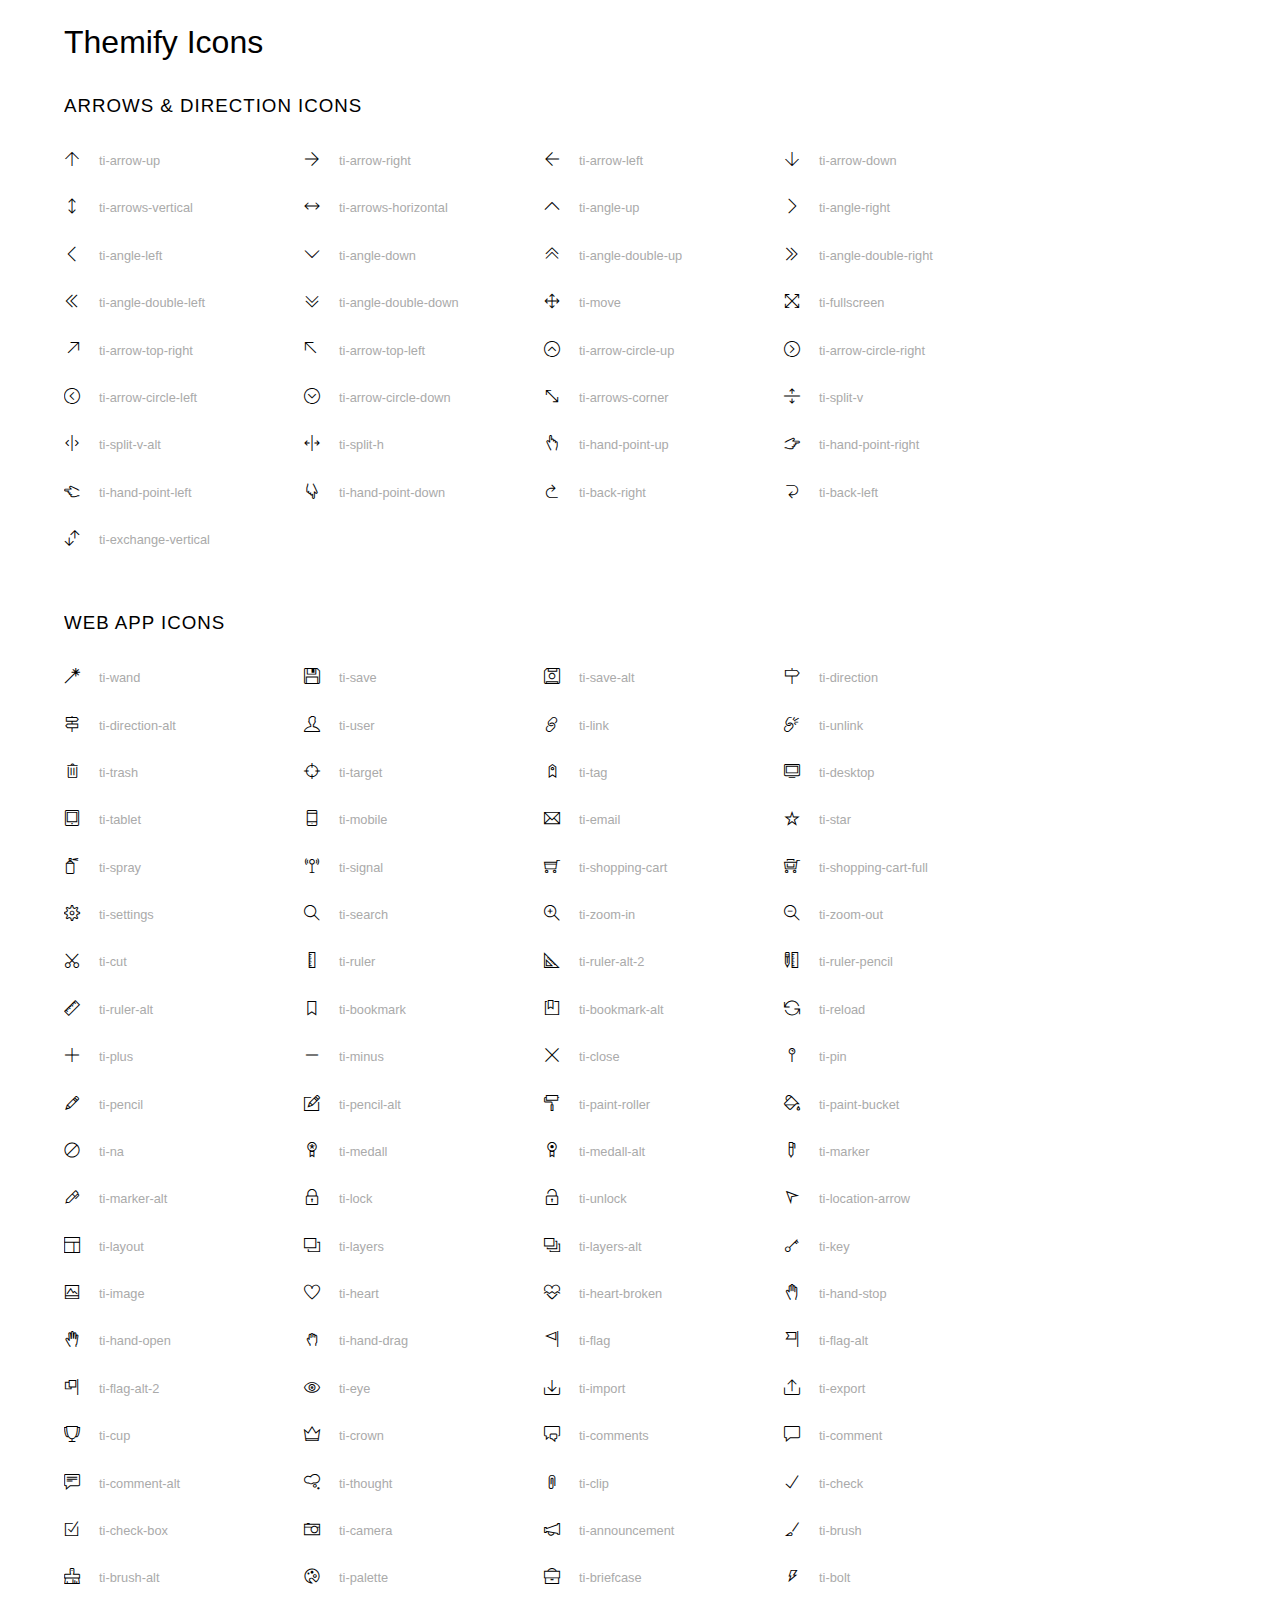
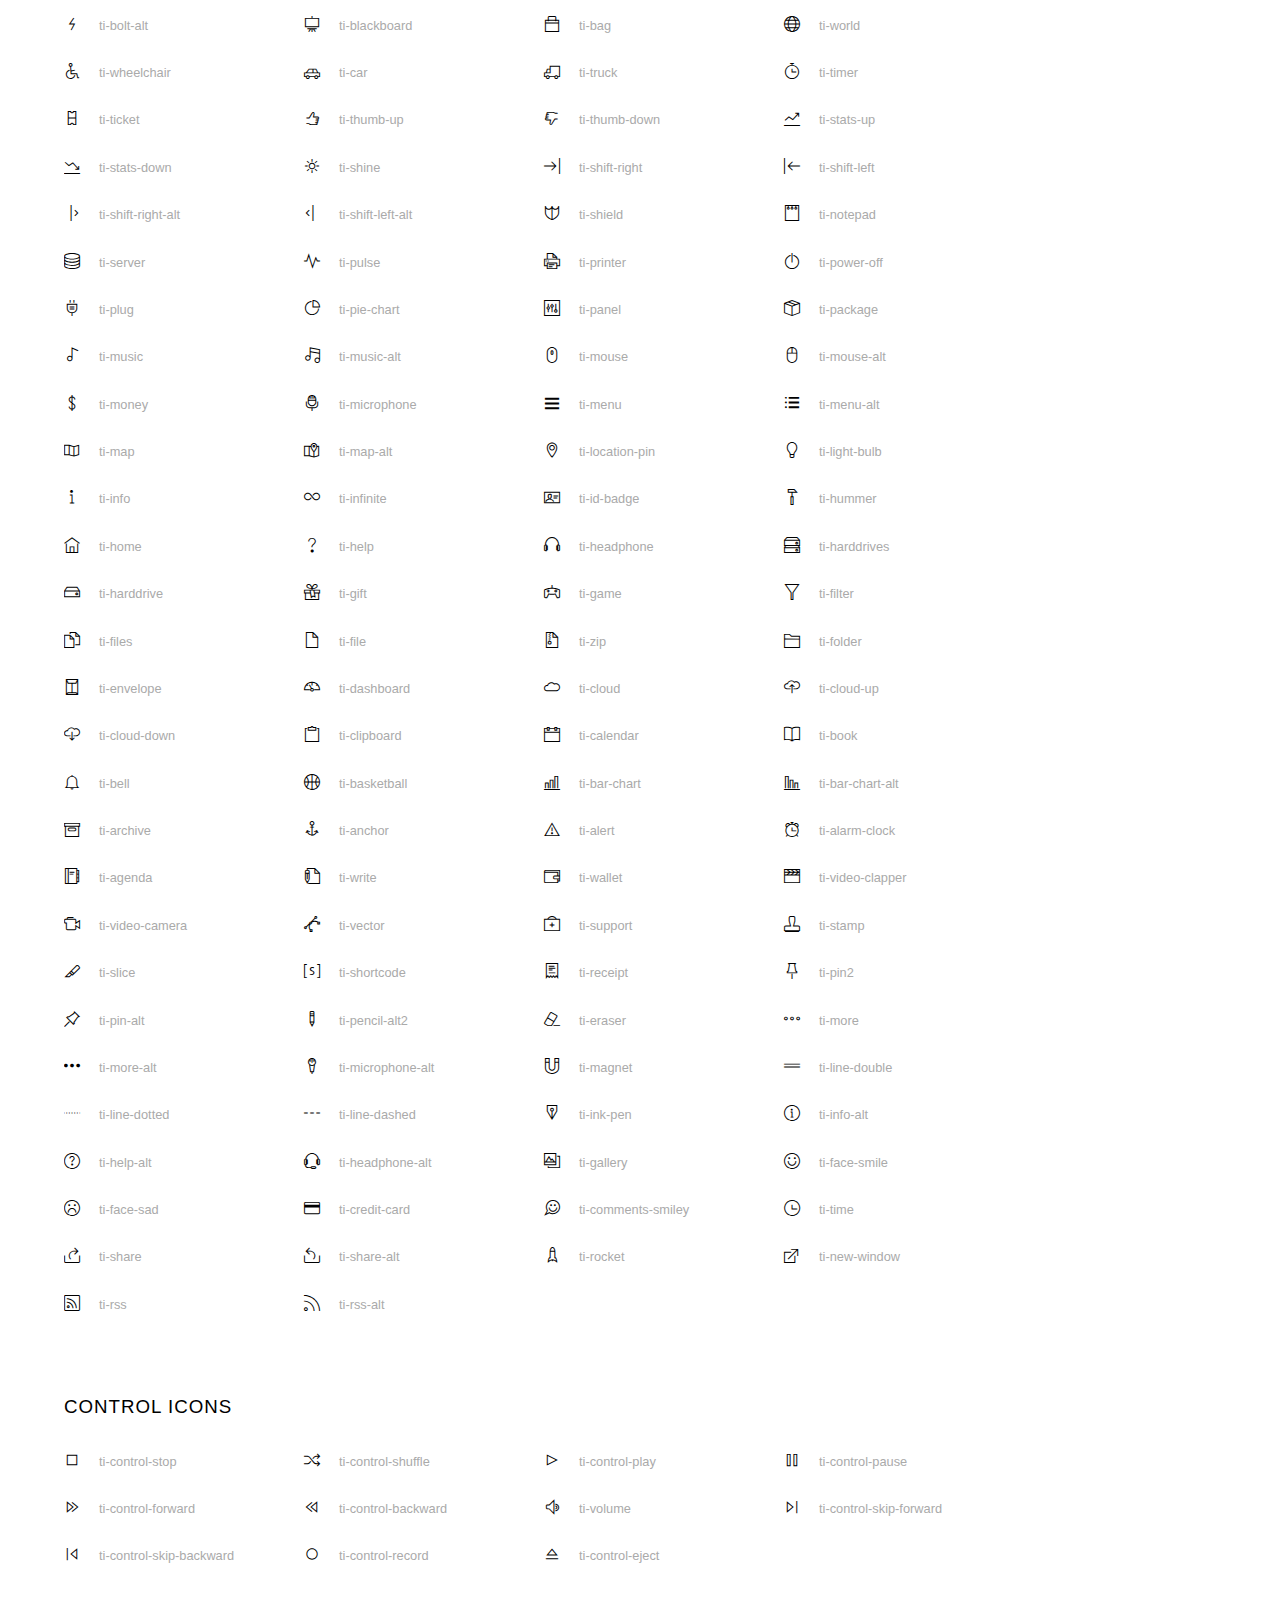
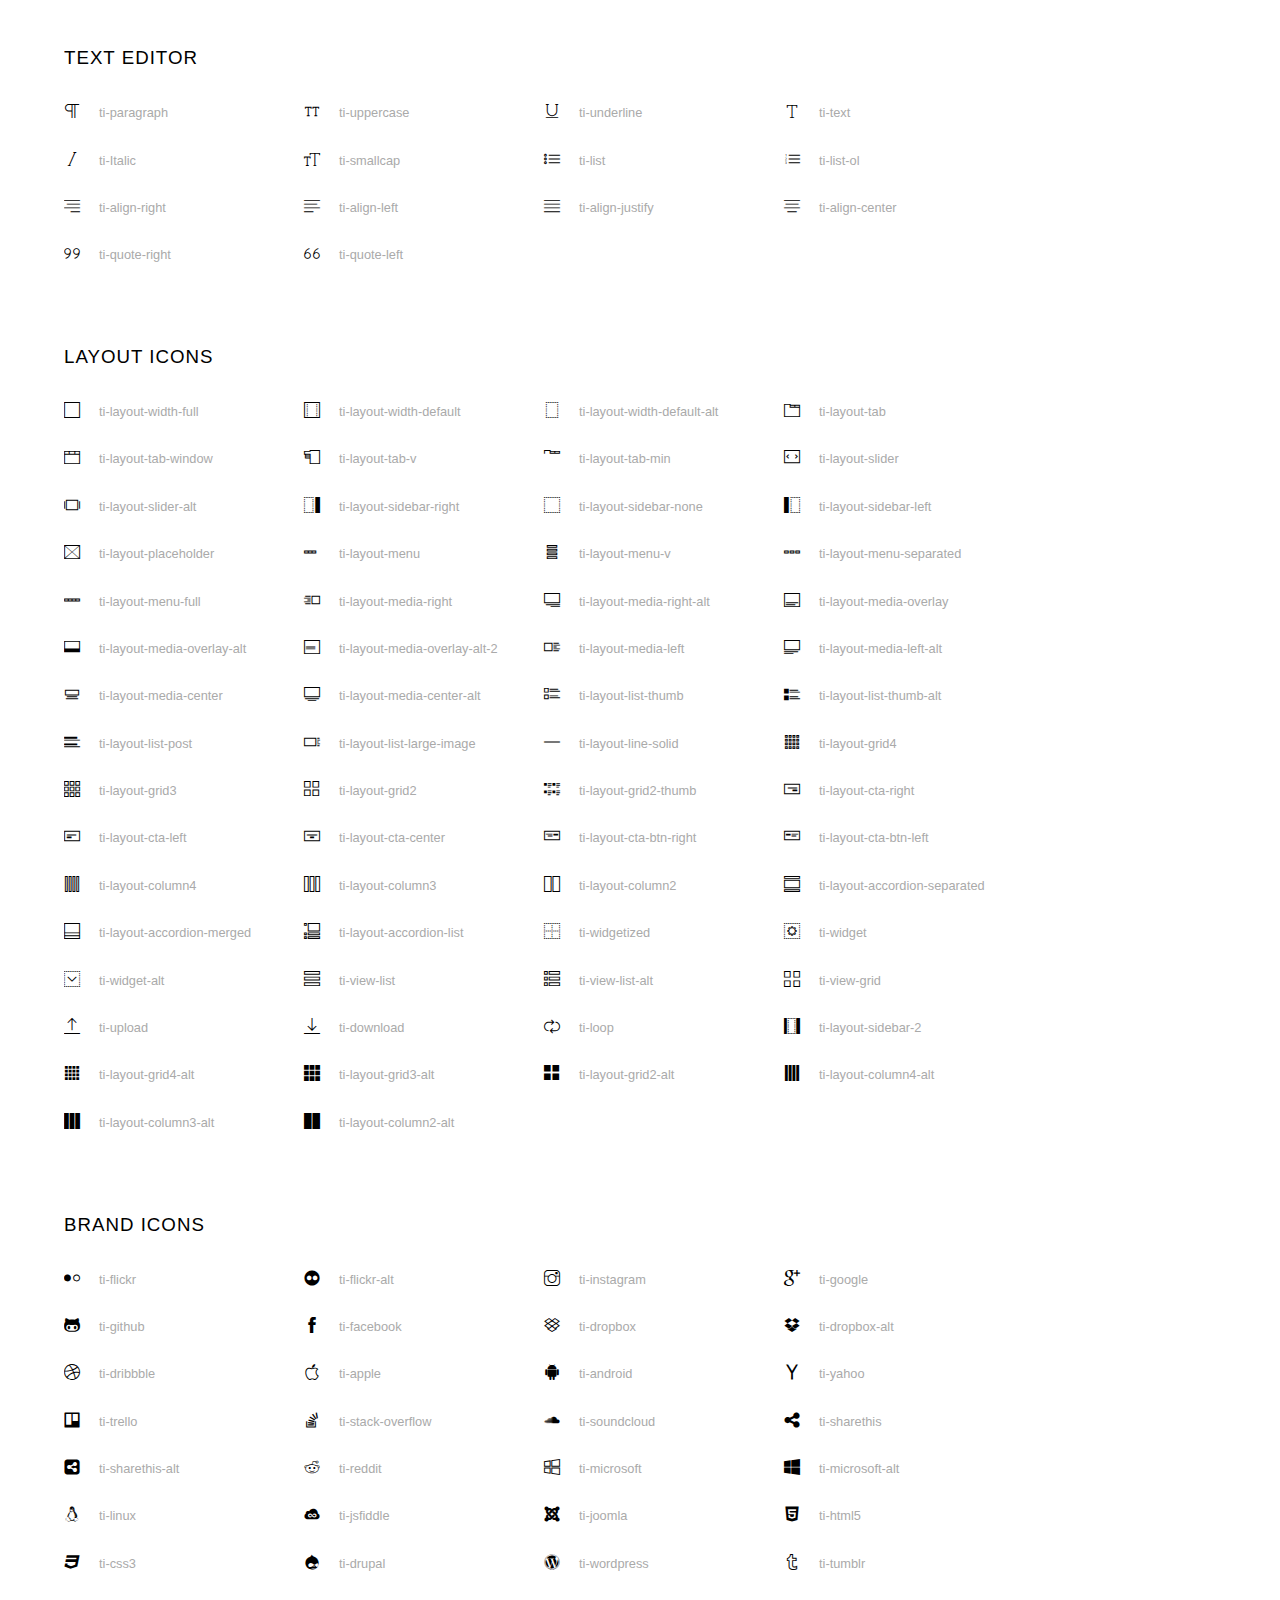
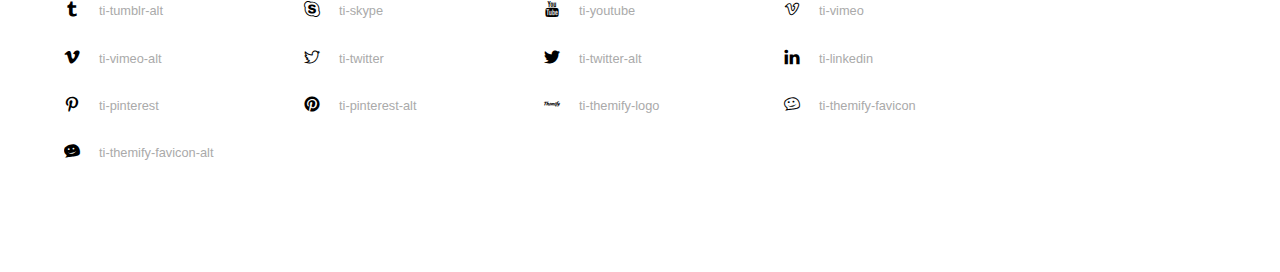
<file: assets/fonts/index.html>
<!doctype html>
<html>
<head>
	<meta charset="utf-8">
	<title>Themify Icon Font</title>
	<meta name="viewport" content="width=device-width">
	<link rel="stylesheet" href="demo-files/demo.css">
	<link rel="stylesheet" href="themify-icons.css">
	<!--[if lt IE 8]><!-->
	<link rel="stylesheet" href="ie7/ie7.css">
	<!--<![endif]-->
</head>
<body>
	<h1>Themify Icons</h1>

	<div class="icon-section">

		<div class="icon-section">
			<h3>Arrows &amp; Direction Icons </h3>

			<div class="icon-container">
				<span class="ti-arrow-up"></span><span class="icon-name"> ti-arrow-up</span>
			</div>
			<div class="icon-container">
				<span class="ti-arrow-right"></span><span class="icon-name"> ti-arrow-right</span>
			</div>
			<div class="icon-container">
				<span class="ti-arrow-left"></span><span class="icon-name"> ti-arrow-left</span>
			</div>
			<div class="icon-container">
				<span class="ti-arrow-down"></span><span class="icon-name"> ti-arrow-down</span>
			</div>
			<div class="icon-container">
				<span class="ti-arrows-vertical"></span><span class="icon-name"> ti-arrows-vertical</span>
			</div>
			<div class="icon-container">
				<span class="ti-arrows-horizontal"></span><span class="icon-name"> ti-arrows-horizontal</span>
			</div>
			<div class="icon-container">
				<span class="ti-angle-up"></span><span class="icon-name"> ti-angle-up</span>
			</div>
			<div class="icon-container">
				<span class="ti-angle-right"></span><span class="icon-name"> ti-angle-right</span>
			</div>
			<div class="icon-container">
				<span class="ti-angle-left"></span><span class="icon-name"> ti-angle-left</span>
			</div>
			<div class="icon-container">
				<span class="ti-angle-down"></span><span class="icon-name"> ti-angle-down</span>
			</div>	
			<div class="icon-container">
				<span class="ti-angle-double-up"></span><span class="icon-name"> ti-angle-double-up</span>
			</div>
			<div class="icon-container">
				<span class="ti-angle-double-right"></span><span class="icon-name"> ti-angle-double-right</span>
			</div>
			<div class="icon-container">
				<span class="ti-angle-double-left"></span><span class="icon-name"> ti-angle-double-left</span>
			</div>
			<div class="icon-container">
				<span class="ti-angle-double-down"></span><span class="icon-name"> ti-angle-double-down</span>
			</div>					
			<div class="icon-container">
				<span class="ti-move"></span><span class="icon-name"> ti-move</span>
			</div>
			<div class="icon-container">
				<span class="ti-fullscreen"></span><span class="icon-name"> ti-fullscreen</span>
			</div>
			<div class="icon-container">
				<span class="ti-arrow-top-right"></span><span class="icon-name"> ti-arrow-top-right</span>
			</div>
			<div class="icon-container">
				<span class="ti-arrow-top-left"></span><span class="icon-name"> ti-arrow-top-left</span>
			</div>
			<div class="icon-container">
				<span class="ti-arrow-circle-up"></span><span class="icon-name"> ti-arrow-circle-up</span>
			</div>
			<div class="icon-container">
				<span class="ti-arrow-circle-right"></span><span class="icon-name"> ti-arrow-circle-right</span>
			</div>
			<div class="icon-container">
				<span class="ti-arrow-circle-left"></span><span class="icon-name"> ti-arrow-circle-left</span>
			</div>
			<div class="icon-container">
				<span class="ti-arrow-circle-down"></span><span class="icon-name"> ti-arrow-circle-down</span>
			</div>
			<div class="icon-container">
				<span class="ti-arrows-corner"></span><span class="icon-name"> ti-arrows-corner</span>
			</div>
			<div class="icon-container">
				<span class="ti-split-v"></span><span class="icon-name"> ti-split-v</span>
			</div>

			<div class="icon-container">
				<span class="ti-split-v-alt"></span><span class="icon-name"> ti-split-v-alt</span>
			</div>
			<div class="icon-container">
				<span class="ti-split-h"></span><span class="icon-name"> ti-split-h</span>
			</div>
			<div class="icon-container">
				<span class="ti-hand-point-up"></span><span class="icon-name"> ti-hand-point-up</span>
			</div>
			<div class="icon-container">
				<span class="ti-hand-point-right"></span><span class="icon-name"> ti-hand-point-right</span>
			</div>
			<div class="icon-container">
				<span class="ti-hand-point-left"></span><span class="icon-name"> ti-hand-point-left</span>
			</div>
			<div class="icon-container">
				<span class="ti-hand-point-down"></span><span class="icon-name"> ti-hand-point-down</span>
			</div>
			<div class="icon-container">
				<span class="ti-back-right"></span><span class="icon-name"> ti-back-right</span>
			</div>
			<div class="icon-container">
				<span class="ti-back-left"></span><span class="icon-name"> ti-back-left</span>
			</div>
			<div class="icon-container">
				<span class="ti-exchange-vertical"></span><span class="icon-name"> ti-exchange-vertical</span>
			</div>

		</div> <!-- Arrows Icons -->



		<h3>Web App Icons</h3>
		
		<div class="icon-section">

			<div class="icon-container">
				<span class="ti-wand"></span><span class="icon-name"> ti-wand</span>
			</div>
			<div class="icon-container">
				<span class="ti-save"></span><span class="icon-name"> ti-save</span>
			</div>
			<div class="icon-container">
				<span class="ti-save-alt"></span><span class="icon-name"> ti-save-alt</span>
			</div>

			<div class="icon-container">
				<span class="ti-direction"></span><span class="icon-name"> ti-direction</span>
			</div>
			<div class="icon-container">
				<span class="ti-direction-alt"></span><span class="icon-name"> ti-direction-alt</span>
			</div>
			<div class="icon-container">
				<span class="ti-user"></span><span class="icon-name"> ti-user</span>
			</div>
			<div class="icon-container">
				<span class="ti-link"></span><span class="icon-name"> ti-link</span>
			</div>
			<div class="icon-container">
				<span class="ti-unlink"></span><span class="icon-name"> ti-unlink</span>
			</div>
			<div class="icon-container">
				<span class="ti-trash"></span><span class="icon-name"> ti-trash</span>
			</div>
			<div class="icon-container">
				<span class="ti-target"></span><span class="icon-name"> ti-target</span>
			</div>
			<div class="icon-container">
				<span class="ti-tag"></span><span class="icon-name"> ti-tag</span>
			</div>
			<div class="icon-container">
				<span class="ti-desktop"></span><span class="icon-name"> ti-desktop</span>
			</div>
			<div class="icon-container">
				<span class="ti-tablet"></span><span class="icon-name"> ti-tablet</span>
			</div>
			<div class="icon-container">
				<span class="ti-mobile"></span><span class="icon-name"> ti-mobile</span>
			</div>
			<div class="icon-container">
				<span class="ti-email"></span><span class="icon-name"> ti-email</span>
			</div>	
			<div class="icon-container">
				<span class="ti-star"></span><span class="icon-name"> ti-star</span>
			</div>
			<div class="icon-container">
				<span class="ti-spray"></span><span class="icon-name"> ti-spray</span>
			</div>
			<div class="icon-container">
				<span class="ti-signal"></span><span class="icon-name"> ti-signal</span>
			</div>
			<div class="icon-container">
				<span class="ti-shopping-cart"></span><span class="icon-name"> ti-shopping-cart</span>
			</div>
			<div class="icon-container">
				<span class="ti-shopping-cart-full"></span><span class="icon-name"> ti-shopping-cart-full</span>
			</div>
			<div class="icon-container">
				<span class="ti-settings"></span><span class="icon-name"> ti-settings</span>
			</div>
			<div class="icon-container">
				<span class="ti-search"></span><span class="icon-name"> ti-search</span>
			</div>
			<div class="icon-container">
				<span class="ti-zoom-in"></span><span class="icon-name"> ti-zoom-in</span>
			</div>
			<div class="icon-container">
				<span class="ti-zoom-out"></span><span class="icon-name"> ti-zoom-out</span>
			</div>
			<div class="icon-container">
				<span class="ti-cut"></span><span class="icon-name"> ti-cut</span>
			</div>
			<div class="icon-container">
				<span class="ti-ruler"></span><span class="icon-name"> ti-ruler</span>
			</div>
			<div class="icon-container">
				<span class="ti-ruler-alt-2"></span><span class="icon-name"> ti-ruler-alt-2</span>
			</div>			
			<div class="icon-container">
				<span class="ti-ruler-pencil"></span><span class="icon-name"> ti-ruler-pencil</span>
			</div>
			<div class="icon-container">
				<span class="ti-ruler-alt"></span><span class="icon-name"> ti-ruler-alt</span>
			</div>
			<div class="icon-container">
				<span class="ti-bookmark"></span><span class="icon-name"> ti-bookmark</span>
			</div>
			<div class="icon-container">
				<span class="ti-bookmark-alt"></span><span class="icon-name"> ti-bookmark-alt</span>
			</div>
			<div class="icon-container">
				<span class="ti-reload"></span><span class="icon-name"> ti-reload</span>
			</div>
			<div class="icon-container">
				<span class="ti-plus"></span><span class="icon-name"> ti-plus</span>
			</div>
			<div class="icon-container">
				<span class="ti-minus"></span><span class="icon-name"> ti-minus</span>
			</div>
			<div class="icon-container">
				<span class="ti-close"></span><span class="icon-name"> ti-close</span>
			</div>			
			<div class="icon-container">
				<span class="ti-pin"></span><span class="icon-name"> ti-pin</span>
			</div>
			<div class="icon-container">
				<span class="ti-pencil"></span><span class="icon-name"> ti-pencil</span>
			</div>
					
		  	<div class="icon-container">
				<span class="ti-pencil-alt"></span><span class="icon-name"> ti-pencil-alt</span>
			</div>
			<div class="icon-container">
				<span class="ti-paint-roller"></span><span class="icon-name"> ti-paint-roller</span>
			</div>
			<div class="icon-container">
				<span class="ti-paint-bucket"></span><span class="icon-name"> ti-paint-bucket</span>
			</div>
			<div class="icon-container">
				<span class="ti-na"></span><span class="icon-name"> ti-na</span>
			</div>
			<div class="icon-container">
				<span class="ti-medall"></span><span class="icon-name"> ti-medall</span>
			</div>
			<div class="icon-container">
				<span class="ti-medall-alt"></span><span class="icon-name"> ti-medall-alt</span>
			</div>
			<div class="icon-container">
				<span class="ti-marker"></span><span class="icon-name"> ti-marker</span>
			</div>
			<div class="icon-container">
				<span class="ti-marker-alt"></span><span class="icon-name"> ti-marker-alt</span>
			</div>

			<div class="icon-container">
				<span class="ti-lock"></span><span class="icon-name"> ti-lock</span>
			</div>
			<div class="icon-container">
				<span class="ti-unlock"></span><span class="icon-name"> ti-unlock</span>
			</div>
			<div class="icon-container">
				<span class="ti-location-arrow"></span><span class="icon-name"> ti-location-arrow</span>
			</div>
			<div class="icon-container">
				<span class="ti-layout"></span><span class="icon-name"> ti-layout</span>
			</div>
			<div class="icon-container">
				<span class="ti-layers"></span><span class="icon-name"> ti-layers</span>
			</div>
			<div class="icon-container">
				<span class="ti-layers-alt"></span><span class="icon-name"> ti-layers-alt</span>
			</div>
			<div class="icon-container">
				<span class="ti-key"></span><span class="icon-name"> ti-key</span>
			</div>
			<div class="icon-container">
				<span class="ti-image"></span><span class="icon-name"> ti-image</span>
			</div>
			<div class="icon-container">
				<span class="ti-heart"></span><span class="icon-name"> ti-heart</span>
			</div>
			<div class="icon-container">
				<span class="ti-heart-broken"></span><span class="icon-name"> ti-heart-broken</span>
			</div>
			<div class="icon-container">
				<span class="ti-hand-stop"></span><span class="icon-name"> ti-hand-stop</span>
			</div>
			<div class="icon-container">
				<span class="ti-hand-open"></span><span class="icon-name"> ti-hand-open</span>
			</div>
			<div class="icon-container">
				<span class="ti-hand-drag"></span><span class="icon-name"> ti-hand-drag</span>
			</div>
			<div class="icon-container">
				<span class="ti-flag"></span><span class="icon-name"> ti-flag</span>
			</div>
			<div class="icon-container">
				<span class="ti-flag-alt"></span><span class="icon-name"> ti-flag-alt</span>
			</div>
			<div class="icon-container">
				<span class="ti-flag-alt-2"></span><span class="icon-name"> ti-flag-alt-2</span>
			</div>
			<div class="icon-container">
				<span class="ti-eye"></span><span class="icon-name"> ti-eye</span>
			</div>
			<div class="icon-container">
				<span class="ti-import"></span><span class="icon-name"> ti-import</span>
			</div>			
			<div class="icon-container">
				<span class="ti-export"></span><span class="icon-name"> ti-export</span>
			</div>
			<div class="icon-container">
				<span class="ti-cup"></span><span class="icon-name"> ti-cup</span>
			</div>
			<div class="icon-container">
				<span class="ti-crown"></span><span class="icon-name"> ti-crown</span>
			</div>
			<div class="icon-container">
				<span class="ti-comments"></span><span class="icon-name"> ti-comments</span>
			</div>
			<div class="icon-container">
				<span class="ti-comment"></span><span class="icon-name"> ti-comment</span>
			</div>
			<div class="icon-container">
				<span class="ti-comment-alt"></span><span class="icon-name"> ti-comment-alt</span>
			</div>
			<div class="icon-container">
				<span class="ti-thought"></span><span class="icon-name"> ti-thought</span>
			</div>			
			<div class="icon-container">
				<span class="ti-clip"></span><span class="icon-name"> ti-clip</span>
			</div>

			<div class="icon-container">
				<span class="ti-check"></span><span class="icon-name"> ti-check</span>
			</div>
			<div class="icon-container">
				<span class="ti-check-box"></span><span class="icon-name"> ti-check-box</span>
			</div>
			<div class="icon-container">
				<span class="ti-camera"></span><span class="icon-name"> ti-camera</span>
			</div>
			<div class="icon-container">
				<span class="ti-announcement"></span><span class="icon-name"> ti-announcement</span>
			</div>
			<div class="icon-container">
				<span class="ti-brush"></span><span class="icon-name"> ti-brush</span>
			</div>
			<div class="icon-container">
				<span class="ti-brush-alt"></span><span class="icon-name"> ti-brush-alt</span>
			</div>
			<div class="icon-container">
				<span class="ti-palette"></span><span class="icon-name"> ti-palette</span>
			</div>			
			<div class="icon-container">
				<span class="ti-briefcase"></span><span class="icon-name"> ti-briefcase</span>
			</div>
			<div class="icon-container">
				<span class="ti-bolt"></span><span class="icon-name"> ti-bolt</span>
			</div>
			<div class="icon-container">
				<span class="ti-bolt-alt"></span><span class="icon-name"> ti-bolt-alt</span>
			</div>
			<div class="icon-container">
				<span class="ti-blackboard"></span><span class="icon-name"> ti-blackboard</span>
			</div>
			<div class="icon-container">
				<span class="ti-bag"></span><span class="icon-name"> ti-bag</span>
			</div>
			<div class="icon-container">
				<span class="ti-world"></span><span class="icon-name"> ti-world</span>
			</div>
			<div class="icon-container">
				<span class="ti-wheelchair"></span><span class="icon-name"> ti-wheelchair</span>
			</div>
			<div class="icon-container">
				<span class="ti-car"></span><span class="icon-name"> ti-car</span>
			</div>
			<div class="icon-container">
				<span class="ti-truck"></span><span class="icon-name"> ti-truck</span>
			</div>
			<div class="icon-container">
				<span class="ti-timer"></span><span class="icon-name"> ti-timer</span>
			</div>
			<div class="icon-container">
				<span class="ti-ticket"></span><span class="icon-name"> ti-ticket</span>
			</div>
			<div class="icon-container">
				<span class="ti-thumb-up"></span><span class="icon-name"> ti-thumb-up</span>
			</div>
			<div class="icon-container">
				<span class="ti-thumb-down"></span><span class="icon-name"> ti-thumb-down</span>
			</div>

			<div class="icon-container">
				<span class="ti-stats-up"></span><span class="icon-name"> ti-stats-up</span>
			</div>
			<div class="icon-container">
				<span class="ti-stats-down"></span><span class="icon-name"> ti-stats-down</span>
			</div>
			<div class="icon-container">
				<span class="ti-shine"></span><span class="icon-name"> ti-shine</span>
			</div>
			<div class="icon-container">
				<span class="ti-shift-right"></span><span class="icon-name"> ti-shift-right</span>
			</div>
			<div class="icon-container">
				<span class="ti-shift-left"></span><span class="icon-name"> ti-shift-left</span>
			</div>

			<div class="icon-container">
				<span class="ti-shift-right-alt"></span><span class="icon-name"> ti-shift-right-alt</span>
			</div>
			<div class="icon-container">
				<span class="ti-shift-left-alt"></span><span class="icon-name"> ti-shift-left-alt</span>
			</div>
			<div class="icon-container">
				<span class="ti-shield"></span><span class="icon-name"> ti-shield</span>
			</div>
			<div class="icon-container">
				<span class="ti-notepad"></span><span class="icon-name"> ti-notepad</span>
			</div>
			<div class="icon-container">
				<span class="ti-server"></span><span class="icon-name"> ti-server</span>
			</div>

			<div class="icon-container">
				<span class="ti-pulse"></span><span class="icon-name"> ti-pulse</span>
			</div>
			<div class="icon-container">
				<span class="ti-printer"></span><span class="icon-name"> ti-printer</span>
			</div>
			<div class="icon-container">
				<span class="ti-power-off"></span><span class="icon-name"> ti-power-off</span>
			</div>
			<div class="icon-container">
				<span class="ti-plug"></span><span class="icon-name"> ti-plug</span>
			</div>
			<div class="icon-container">
				<span class="ti-pie-chart"></span><span class="icon-name"> ti-pie-chart</span>
			</div>

			<div class="icon-container">
				<span class="ti-panel"></span><span class="icon-name"> ti-panel</span>
			</div>
			<div class="icon-container">
				<span class="ti-package"></span><span class="icon-name"> ti-package</span>
			</div>
			<div class="icon-container">
				<span class="ti-music"></span><span class="icon-name"> ti-music</span>
			</div>
			<div class="icon-container">
				<span class="ti-music-alt"></span><span class="icon-name"> ti-music-alt</span>
			</div>
			<div class="icon-container">
				<span class="ti-mouse"></span><span class="icon-name"> ti-mouse</span>
			</div>
			<div class="icon-container">
				<span class="ti-mouse-alt"></span><span class="icon-name"> ti-mouse-alt</span>
			</div>
			<div class="icon-container">
				<span class="ti-money"></span><span class="icon-name"> ti-money</span>
			</div>
			<div class="icon-container">
				<span class="ti-microphone"></span><span class="icon-name"> ti-microphone</span>
			</div>
			<div class="icon-container">
				<span class="ti-menu"></span><span class="icon-name"> ti-menu</span>
			</div>
			<div class="icon-container">
				<span class="ti-menu-alt"></span><span class="icon-name"> ti-menu-alt</span>
			</div>
			<div class="icon-container">
				<span class="ti-map"></span><span class="icon-name"> ti-map</span>
			</div>
			<div class="icon-container">
				<span class="ti-map-alt"></span><span class="icon-name"> ti-map-alt</span>
			</div>

			<div class="icon-container">
				<span class="ti-location-pin"></span><span class="icon-name"> ti-location-pin</span>
			</div>

			<div class="icon-container">
				<span class="ti-light-bulb"></span><span class="icon-name"> ti-light-bulb</span>
			</div>
			<div class="icon-container">
				<span class="ti-info"></span><span class="icon-name"> ti-info</span>
			</div>
			<div class="icon-container">
				<span class="ti-infinite"></span><span class="icon-name"> ti-infinite</span>
			</div>
			<div class="icon-container">
				<span class="ti-id-badge"></span><span class="icon-name"> ti-id-badge</span>
			</div>
			<div class="icon-container">
				<span class="ti-hummer"></span><span class="icon-name"> ti-hummer</span>
			</div>
			<div class="icon-container">
				<span class="ti-home"></span><span class="icon-name"> ti-home</span>
			</div>
			<div class="icon-container">
				<span class="ti-help"></span><span class="icon-name"> ti-help</span>
			</div>
			<div class="icon-container">
				<span class="ti-headphone"></span><span class="icon-name"> ti-headphone</span>
			</div>
			<div class="icon-container">
				<span class="ti-harddrives"></span><span class="icon-name"> ti-harddrives</span>
			</div>
			<div class="icon-container">
				<span class="ti-harddrive"></span><span class="icon-name"> ti-harddrive</span>
			</div>
			<div class="icon-container">
				<span class="ti-gift"></span><span class="icon-name"> ti-gift</span>
			</div>
			<div class="icon-container">
				<span class="ti-game"></span><span class="icon-name"> ti-game</span>
			</div>
			<div class="icon-container">
				<span class="ti-filter"></span><span class="icon-name"> ti-filter</span>
			</div>
			<div class="icon-container">
				<span class="ti-files"></span><span class="icon-name"> ti-files</span>
			</div>
			<div class="icon-container">
				<span class="ti-file"></span><span class="icon-name"> ti-file</span>
			</div>
			<div class="icon-container">
				<span class="ti-zip"></span><span class="icon-name"> ti-zip</span>
			</div>
			<div class="icon-container">
				<span class="ti-folder"></span><span class="icon-name"> ti-folder</span>
			</div>			
			<div class="icon-container">
				<span class="ti-envelope"></span><span class="icon-name"> ti-envelope</span>
			</div>


			<div class="icon-container">
				<span class="ti-dashboard"></span><span class="icon-name"> ti-dashboard</span>
			</div>
			<div class="icon-container">
				<span class="ti-cloud"></span><span class="icon-name"> ti-cloud</span>
			</div>
			<div class="icon-container">
				<span class="ti-cloud-up"></span><span class="icon-name"> ti-cloud-up</span>
			</div>
			<div class="icon-container">
				<span class="ti-cloud-down"></span><span class="icon-name"> ti-cloud-down</span>
			</div>
			<div class="icon-container">
				<span class="ti-clipboard"></span><span class="icon-name"> ti-clipboard</span>
			</div>
			<div class="icon-container">
				<span class="ti-calendar"></span><span class="icon-name"> ti-calendar</span>
			</div>
			<div class="icon-container">
				<span class="ti-book"></span><span class="icon-name"> ti-book</span>
			</div>
			<div class="icon-container">
				<span class="ti-bell"></span><span class="icon-name"> ti-bell</span>
			</div>
			<div class="icon-container">
				<span class="ti-basketball"></span><span class="icon-name"> ti-basketball</span>
			</div>
			<div class="icon-container">
				<span class="ti-bar-chart"></span><span class="icon-name"> ti-bar-chart</span>
			</div>
			<div class="icon-container">
				<span class="ti-bar-chart-alt"></span><span class="icon-name"> ti-bar-chart-alt</span>
			</div>


			<div class="icon-container">
				<span class="ti-archive"></span><span class="icon-name"> ti-archive</span>
			</div>
			<div class="icon-container">
				<span class="ti-anchor"></span><span class="icon-name"> ti-anchor</span>
			</div>

			<div class="icon-container">
				<span class="ti-alert"></span><span class="icon-name"> ti-alert</span>
			</div>
			<div class="icon-container">
				<span class="ti-alarm-clock"></span><span class="icon-name"> ti-alarm-clock</span>
			</div>
			<div class="icon-container">
				<span class="ti-agenda"></span><span class="icon-name"> ti-agenda</span>
			</div>
			<div class="icon-container">
				<span class="ti-write"></span><span class="icon-name"> ti-write</span>
			</div>

			<div class="icon-container">
				<span class="ti-wallet"></span><span class="icon-name"> ti-wallet</span>
			</div>
			<div class="icon-container">
				<span class="ti-video-clapper"></span><span class="icon-name"> ti-video-clapper</span>
			</div>
			<div class="icon-container">
				<span class="ti-video-camera"></span><span class="icon-name"> ti-video-camera</span>
			</div>
			<div class="icon-container">
				<span class="ti-vector"></span><span class="icon-name"> ti-vector</span>
			</div>

			<div class="icon-container">
				<span class="ti-support"></span><span class="icon-name"> ti-support</span>
			</div>
			<div class="icon-container">
				<span class="ti-stamp"></span><span class="icon-name"> ti-stamp</span>
			</div>
			<div class="icon-container">
				<span class="ti-slice"></span><span class="icon-name"> ti-slice</span>
			</div>
			<div class="icon-container">
				<span class="ti-shortcode"></span><span class="icon-name"> ti-shortcode</span>
			</div>
			<div class="icon-container">
				<span class="ti-receipt"></span><span class="icon-name"> ti-receipt</span>
			</div>
			<div class="icon-container">
				<span class="ti-pin2"></span><span class="icon-name"> ti-pin2</span>
			</div>
			<div class="icon-container">
				<span class="ti-pin-alt"></span><span class="icon-name"> ti-pin-alt</span>
			</div>
			<div class="icon-container">
				<span class="ti-pencil-alt2"></span><span class="icon-name"> ti-pencil-alt2</span>
			</div>
			<div class="icon-container">
				<span class="ti-eraser"></span><span class="icon-name"> ti-eraser</span>
			</div>			
			<div class="icon-container">
				<span class="ti-more"></span><span class="icon-name"> ti-more</span>
			</div>
			<div class="icon-container">
				<span class="ti-more-alt"></span><span class="icon-name"> ti-more-alt</span>
			</div>
			<div class="icon-container">
				<span class="ti-microphone-alt"></span><span class="icon-name"> ti-microphone-alt</span>
			</div>
			<div class="icon-container">
				<span class="ti-magnet"></span><span class="icon-name"> ti-magnet</span>
			</div>
			<div class="icon-container">
				<span class="ti-line-double"></span><span class="icon-name"> ti-line-double</span>
			</div>
			<div class="icon-container">
				<span class="ti-line-dotted"></span><span class="icon-name"> ti-line-dotted</span>
			</div>
			<div class="icon-container">
				<span class="ti-line-dashed"></span><span class="icon-name"> ti-line-dashed</span>
			</div>

			<div class="icon-container">
				<span class="ti-ink-pen"></span><span class="icon-name"> ti-ink-pen</span>
			</div>
			<div class="icon-container">
				<span class="ti-info-alt"></span><span class="icon-name"> ti-info-alt</span>
			</div>
			<div class="icon-container">
				<span class="ti-help-alt"></span><span class="icon-name"> ti-help-alt</span>
			</div>
			<div class="icon-container">
				<span class="ti-headphone-alt"></span><span class="icon-name"> ti-headphone-alt</span>
			</div>

			<div class="icon-container">
				<span class="ti-gallery"></span><span class="icon-name"> ti-gallery</span>
			</div>
			<div class="icon-container">
				<span class="ti-face-smile"></span><span class="icon-name"> ti-face-smile</span>
			</div>
			<div class="icon-container">
				<span class="ti-face-sad"></span><span class="icon-name"> ti-face-sad</span>
			</div>
			<div class="icon-container">
				<span class="ti-credit-card"></span><span class="icon-name"> ti-credit-card</span>
			</div>
			<div class="icon-container">
				<span class="ti-comments-smiley"></span><span class="icon-name"> ti-comments-smiley</span>
			</div>
			<div class="icon-container">
				<span class="ti-time"></span><span class="icon-name"> ti-time</span>
			</div>
			<div class="icon-container">
				<span class="ti-share"></span><span class="icon-name"> ti-share</span>
			</div>
			<div class="icon-container">
				<span class="ti-share-alt"></span><span class="icon-name"> ti-share-alt</span>
			</div>
			<div class="icon-container">
				<span class="ti-rocket"></span><span class="icon-name"> ti-rocket</span>
			</div>

			<div class="icon-container">
				<span class="ti-new-window"></span><span class="icon-name"> ti-new-window</span>
			</div>

			<div class="icon-container">
				<span class="ti-rss"></span><span class="icon-name"> ti-rss</span>
			</div>

			<div class="icon-container">
				<span class="ti-rss-alt"></span><span class="icon-name"> ti-rss-alt</span>
			</div>
			
		</div><!-- Web App Icons -->


		<div class="icon-section">
			<h3>Control Icons</h3>
			<div class="icon-container">
				<span class="ti-control-stop"></span><span class="icon-name"> ti-control-stop</span>
			</div>
			<div class="icon-container">
				<span class="ti-control-shuffle"></span><span class="icon-name"> ti-control-shuffle</span>
			</div>
			<div class="icon-container">
				<span class="ti-control-play"></span><span class="icon-name"> ti-control-play</span>
			</div>
			<div class="icon-container">
				<span class="ti-control-pause"></span><span class="icon-name"> ti-control-pause</span>
			</div>
			<div class="icon-container">
				<span class="ti-control-forward"></span><span class="icon-name"> ti-control-forward</span>
			</div>
			<div class="icon-container">
				<span class="ti-control-backward"></span><span class="icon-name"> ti-control-backward</span>
			</div>	
			<div class="icon-container">
				<span class="ti-volume"></span><span class="icon-name"> ti-volume</span>
			</div>
			<div class="icon-container">
				<span class="ti-control-skip-forward"></span><span class="icon-name"> ti-control-skip-forward</span>
			</div>
			<div class="icon-container">
				<span class="ti-control-skip-backward"></span><span class="icon-name"> ti-control-skip-backward</span>
			</div>
			<div class="icon-container">
				<span class="ti-control-record"></span><span class="icon-name"> ti-control-record</span>
			</div>
			<div class="icon-container">
				<span class="ti-control-eject"></span><span class="icon-name"> ti-control-eject</span>
			</div>			
		</div> <!-- Control Icons -->


		<div class="icon-section">
			<h3>Text Editor</h3>

			<div class="icon-container">
				<span class="ti-paragraph"></span><span class="icon-name"> ti-paragraph</span>
			</div>
			<div class="icon-container">
				<span class="ti-uppercase"></span><span class="icon-name"> ti-uppercase</span>
			</div>

			<div class="icon-container">
				<span class="ti-underline"></span><span class="icon-name"> ti-underline</span>
			</div>
			<div class="icon-container">
				<span class="ti-text"></span><span class="icon-name"> ti-text</span>
			</div>
			<div class="icon-container">
				<span class="ti-Italic"></span><span class="icon-name"> ti-Italic</span>
			</div>
			<div class="icon-container">
				<span class="ti-smallcap"></span><span class="icon-name"> ti-smallcap</span>
			</div>
			<div class="icon-container">
				<span class="ti-list"></span><span class="icon-name"> ti-list</span>
			</div>
			<div class="icon-container">
				<span class="ti-list-ol"></span><span class="icon-name"> ti-list-ol</span>
			</div>
			<div class="icon-container">
				<span class="ti-align-right"></span><span class="icon-name"> ti-align-right</span>
			</div>
			<div class="icon-container">
				<span class="ti-align-left"></span><span class="icon-name"> ti-align-left</span>
			</div>
			<div class="icon-container">
				<span class="ti-align-justify"></span><span class="icon-name"> ti-align-justify</span>
			</div>
			<div class="icon-container">
				<span class="ti-align-center"></span><span class="icon-name"> ti-align-center</span>
			</div>
			<div class="icon-container">
				<span class="ti-quote-right"></span><span class="icon-name"> ti-quote-right</span>
			</div>
			<div class="icon-container">
				<span class="ti-quote-left"></span><span class="icon-name"> ti-quote-left</span>
			</div>

		</div> <!-- Text Editor -->



		<div class="icon-section">
			<h3>Layout Icons</h3>
			<div class="icon-container">
				<span class="ti-layout-width-full"></span><span class="icon-name"> ti-layout-width-full</span>
			</div>
			<div class="icon-container">
				<span class="ti-layout-width-default"></span><span class="icon-name"> ti-layout-width-default</span>
			</div>
			<div class="icon-container">
				<span class="ti-layout-width-default-alt"></span><span class="icon-name"> ti-layout-width-default-alt</span>
			</div>
			<div class="icon-container">
				<span class="ti-layout-tab"></span><span class="icon-name"> ti-layout-tab</span>
			</div>
			<div class="icon-container">
				<span class="ti-layout-tab-window"></span><span class="icon-name"> ti-layout-tab-window</span>
			</div>
			<div class="icon-container">
				<span class="ti-layout-tab-v"></span><span class="icon-name"> ti-layout-tab-v</span>
			</div>
			<div class="icon-container">
				<span class="ti-layout-tab-min"></span><span class="icon-name"> ti-layout-tab-min</span>
			</div>
			<div class="icon-container">
				<span class="ti-layout-slider"></span><span class="icon-name"> ti-layout-slider</span>
			</div>
			<div class="icon-container">
				<span class="ti-layout-slider-alt"></span><span class="icon-name"> ti-layout-slider-alt</span>
			</div>
			<div class="icon-container">
				<span class="ti-layout-sidebar-right"></span><span class="icon-name"> ti-layout-sidebar-right</span>
			</div>
			<div class="icon-container">
				<span class="ti-layout-sidebar-none"></span><span class="icon-name"> ti-layout-sidebar-none</span>
			</div>
			<div class="icon-container">
				<span class="ti-layout-sidebar-left"></span><span class="icon-name"> ti-layout-sidebar-left</span>
			</div>
			<div class="icon-container">
				<span class="ti-layout-placeholder"></span><span class="icon-name"> ti-layout-placeholder</span>
			</div>
			<div class="icon-container">
				<span class="ti-layout-menu"></span><span class="icon-name"> ti-layout-menu</span>
			</div>
			<div class="icon-container">
				<span class="ti-layout-menu-v"></span><span class="icon-name"> ti-layout-menu-v</span>
			</div>
			<div class="icon-container">
				<span class="ti-layout-menu-separated"></span><span class="icon-name"> ti-layout-menu-separated</span>
			</div>
			<div class="icon-container">
				<span class="ti-layout-menu-full"></span><span class="icon-name"> ti-layout-menu-full</span>
			</div>
			<div class="icon-container">
				<span class="ti-layout-media-right"></span><span class="icon-name"> ti-layout-media-right</span>
			</div>
			<div class="icon-container">
				<span class="ti-layout-media-right-alt"></span><span class="icon-name"> ti-layout-media-right-alt</span>
			</div>
			<div class="icon-container">
				<span class="ti-layout-media-overlay"></span><span class="icon-name"> ti-layout-media-overlay</span>
			</div>
			<div class="icon-container">
				<span class="ti-layout-media-overlay-alt"></span><span class="icon-name"> ti-layout-media-overlay-alt</span>
			</div>
			<div class="icon-container">
				<span class="ti-layout-media-overlay-alt-2"></span><span class="icon-name"> ti-layout-media-overlay-alt-2</span>
			</div>
			<div class="icon-container">
				<span class="ti-layout-media-left"></span><span class="icon-name"> ti-layout-media-left</span>
			</div>
			<div class="icon-container">
				<span class="ti-layout-media-left-alt"></span><span class="icon-name"> ti-layout-media-left-alt</span>
			</div>
			<div class="icon-container">
				<span class="ti-layout-media-center"></span><span class="icon-name"> ti-layout-media-center</span>
			</div>
			<div class="icon-container">
				<span class="ti-layout-media-center-alt"></span><span class="icon-name"> ti-layout-media-center-alt</span>
			</div>
			<div class="icon-container">
				<span class="ti-layout-list-thumb"></span><span class="icon-name"> ti-layout-list-thumb</span>
			</div>
			<div class="icon-container">
				<span class="ti-layout-list-thumb-alt"></span><span class="icon-name"> ti-layout-list-thumb-alt</span>
			</div>
			<div class="icon-container">
				<span class="ti-layout-list-post"></span><span class="icon-name"> ti-layout-list-post</span>
			</div>
			<div class="icon-container">
				<span class="ti-layout-list-large-image"></span><span class="icon-name"> ti-layout-list-large-image</span>
			</div>
			<div class="icon-container">
				<span class="ti-layout-line-solid"></span><span class="icon-name"> ti-layout-line-solid</span>
			</div>
			<div class="icon-container">
				<span class="ti-layout-grid4"></span><span class="icon-name"> ti-layout-grid4</span>
			</div>
			<div class="icon-container">
				<span class="ti-layout-grid3"></span><span class="icon-name"> ti-layout-grid3</span>
			</div>
			<div class="icon-container">
				<span class="ti-layout-grid2"></span><span class="icon-name"> ti-layout-grid2</span>
			</div>
			<div class="icon-container">
				<span class="ti-layout-grid2-thumb"></span><span class="icon-name"> ti-layout-grid2-thumb</span>
			</div>
			<div class="icon-container">
				<span class="ti-layout-cta-right"></span><span class="icon-name"> ti-layout-cta-right</span>
			</div>
			<div class="icon-container">
				<span class="ti-layout-cta-left"></span><span class="icon-name"> ti-layout-cta-left</span>
			</div>
			<div class="icon-container">
				<span class="ti-layout-cta-center"></span><span class="icon-name"> ti-layout-cta-center</span>
			</div>
			<div class="icon-container">
				<span class="ti-layout-cta-btn-right"></span><span class="icon-name"> ti-layout-cta-btn-right</span>
			</div>
			<div class="icon-container">
				<span class="ti-layout-cta-btn-left"></span><span class="icon-name"> ti-layout-cta-btn-left</span>
			</div>
			<div class="icon-container">
				<span class="ti-layout-column4"></span><span class="icon-name"> ti-layout-column4</span>
			</div>
			<div class="icon-container">
				<span class="ti-layout-column3"></span><span class="icon-name"> ti-layout-column3</span>
			</div>
			<div class="icon-container">
				<span class="ti-layout-column2"></span><span class="icon-name"> ti-layout-column2</span>
			</div>
			<div class="icon-container">
				<span class="ti-layout-accordion-separated"></span><span class="icon-name"> ti-layout-accordion-separated</span>
			</div>
			<div class="icon-container">
				<span class="ti-layout-accordion-merged"></span><span class="icon-name"> ti-layout-accordion-merged</span>
			</div>
			<div class="icon-container">
				<span class="ti-layout-accordion-list"></span><span class="icon-name"> ti-layout-accordion-list</span>
			</div>
			<div class="icon-container">
				<span class="ti-widgetized"></span><span class="icon-name"> ti-widgetized</span>
			</div>
			<div class="icon-container">
				<span class="ti-widget"></span><span class="icon-name"> ti-widget</span>
			</div>
			<div class="icon-container">
				<span class="ti-widget-alt"></span><span class="icon-name"> ti-widget-alt</span>
			</div>
			<div class="icon-container">
				<span class="ti-view-list"></span><span class="icon-name"> ti-view-list</span>
			</div>
			<div class="icon-container">
				<span class="ti-view-list-alt"></span><span class="icon-name"> ti-view-list-alt</span>
			</div>
			<div class="icon-container">
				<span class="ti-view-grid"></span><span class="icon-name"> ti-view-grid</span>
			</div>
			<div class="icon-container">
				<span class="ti-upload"></span><span class="icon-name"> ti-upload</span>
			</div>
			<div class="icon-container">
				<span class="ti-download"></span><span class="icon-name"> ti-download</span>
			</div>	
			<div class="icon-container">
				<span class="ti-loop"></span><span class="icon-name"> ti-loop</span>
			</div>
			<div class="icon-container">
				<span class="ti-layout-sidebar-2"></span><span class="icon-name"> ti-layout-sidebar-2</span>
			</div>
			<div class="icon-container">
				<span class="ti-layout-grid4-alt"></span><span class="icon-name"> ti-layout-grid4-alt</span>
			</div>
			<div class="icon-container">
				<span class="ti-layout-grid3-alt"></span><span class="icon-name"> ti-layout-grid3-alt</span>
			</div>
			<div class="icon-container">
				<span class="ti-layout-grid2-alt"></span><span class="icon-name"> ti-layout-grid2-alt</span>
			</div>
			<div class="icon-container">
				<span class="ti-layout-column4-alt"></span><span class="icon-name"> ti-layout-column4-alt</span>
			</div>
			<div class="icon-container">
				<span class="ti-layout-column3-alt"></span><span class="icon-name"> ti-layout-column3-alt</span>
			</div>
			<div class="icon-container">
				<span class="ti-layout-column2-alt"></span><span class="icon-name"> ti-layout-column2-alt</span>
			</div>		


		</div> <!-- Layout Icons -->


		<div class="icon-section">
			<h3>Brand Icons</h3>

			<div class="icon-container">
				<span class="ti-flickr"></span><span class="icon-name"> ti-flickr</span>
			</div>
			<div class="icon-container">
				<span class="ti-flickr-alt"></span><span class="icon-name"> ti-flickr-alt</span>
			</div>			
			<div class="icon-container">
				<span class="ti-instagram"></span><span class="icon-name"> ti-instagram</span>
			</div>
			<div class="icon-container">
				<span class="ti-google"></span><span class="icon-name"> ti-google</span>
			</div>
			<div class="icon-container">
				<span class="ti-github"></span><span class="icon-name"> ti-github</span>
			</div>

			<div class="icon-container">
				<span class="ti-facebook"></span><span class="icon-name"> ti-facebook</span>
			</div>
			<div class="icon-container">
				<span class="ti-dropbox"></span><span class="icon-name"> ti-dropbox</span>
			</div>
			<div class="icon-container">
				<span class="ti-dropbox-alt"></span><span class="icon-name"> ti-dropbox-alt</span>
			</div>
			<div class="icon-container">
				<span class="ti-dribbble"></span><span class="icon-name"> ti-dribbble</span>
			</div>
			<div class="icon-container">
				<span class="ti-apple"></span><span class="icon-name"> ti-apple</span>
			</div>
			<div class="icon-container">
				<span class="ti-android"></span><span class="icon-name"> ti-android</span>
			</div>
			<div class="icon-container">
				<span class="ti-yahoo"></span><span class="icon-name"> ti-yahoo</span>
			</div>
			<div class="icon-container">
				<span class="ti-trello"></span><span class="icon-name"> ti-trello</span>
			</div>
			<div class="icon-container">
				<span class="ti-stack-overflow"></span><span class="icon-name"> ti-stack-overflow</span>
			</div>
			<div class="icon-container">
				<span class="ti-soundcloud"></span><span class="icon-name"> ti-soundcloud</span>
			</div>
			<div class="icon-container">
				<span class="ti-sharethis"></span><span class="icon-name"> ti-sharethis</span>
			</div>
			<div class="icon-container">
				<span class="ti-sharethis-alt"></span><span class="icon-name"> ti-sharethis-alt</span>
			</div>
			<div class="icon-container">
				<span class="ti-reddit"></span><span class="icon-name"> ti-reddit</span>
			</div>

			<div class="icon-container">
				<span class="ti-microsoft"></span><span class="icon-name"> ti-microsoft</span>
			</div>
			<div class="icon-container">
				<span class="ti-microsoft-alt"></span><span class="icon-name"> ti-microsoft-alt</span>
			</div>
			<div class="icon-container">
				<span class="ti-linux"></span><span class="icon-name"> ti-linux</span>
			</div>
			<div class="icon-container">
				<span class="ti-jsfiddle"></span><span class="icon-name"> ti-jsfiddle</span>
			</div>
			<div class="icon-container">
				<span class="ti-joomla"></span><span class="icon-name"> ti-joomla</span>
			</div>
			<div class="icon-container">
				<span class="ti-html5"></span><span class="icon-name"> ti-html5</span>
			</div>
			<div class="icon-container">
				<span class="ti-css3"></span><span class="icon-name"> ti-css3</span>
			</div>	
			<div class="icon-container">
				<span class="ti-drupal"></span><span class="icon-name"> ti-drupal</span>
			</div>
			<div class="icon-container">
				<span class="ti-wordpress"></span><span class="icon-name"> ti-wordpress</span>
			</div>		
			<div class="icon-container">
				<span class="ti-tumblr"></span><span class="icon-name"> ti-tumblr</span>
			</div>
			<div class="icon-container">
				<span class="ti-tumblr-alt"></span><span class="icon-name"> ti-tumblr-alt</span>
			</div>
			<div class="icon-container">
				<span class="ti-skype"></span><span class="icon-name"> ti-skype</span>
			</div>
			<div class="icon-container">
				<span class="ti-youtube"></span><span class="icon-name"> ti-youtube</span>
			</div>
			<div class="icon-container">
				<span class="ti-vimeo"></span><span class="icon-name"> ti-vimeo</span>
			</div>
			<div class="icon-container">
				<span class="ti-vimeo-alt"></span><span class="icon-name"> ti-vimeo-alt</span>
			</div>			
			<div class="icon-container">
				<span class="ti-twitter"></span><span class="icon-name"> ti-twitter</span>
			</div>
			<div class="icon-container">
				<span class="ti-twitter-alt"></span><span class="icon-name"> ti-twitter-alt</span>
			</div>
			<div class="icon-container">
				<span class="ti-linkedin"></span><span class="icon-name"> ti-linkedin</span>
			</div>
			<div class="icon-container">
				<span class="ti-pinterest"></span><span class="icon-name"> ti-pinterest</span>
			</div>

			<div class="icon-container">
				<span class="ti-pinterest-alt"></span><span class="icon-name"> ti-pinterest-alt</span>
			</div>
			<div class="icon-container">
				<span class="ti-themify-logo"></span><span class="icon-name"> ti-themify-logo</span>
			</div>
			<div class="icon-container">
				<span class="ti-themify-favicon"></span><span class="icon-name"> ti-themify-favicon</span>
			</div>
			<div class="icon-container">
				<span class="ti-themify-favicon-alt"></span><span class="icon-name"> ti-themify-favicon-alt</span>
			</div>

		</div> <!-- brand Icons -->

	</div>

</body>
</html>
</file>
<file: assets/fonts/demo-files/demo.css>
body {
	font: normal 1em/1.5em Arial, Helvetica, sans-serif;
	max-width: 90%;
	margin: 30px auto 0;
}
h1, h3 {
	font-weight: normal;
}
h3 {
	font-size: 1.4;
	text-transform: uppercase;
	letter-spacing: 1px;
}

.icon-section {
	margin: 0 0 3em;
	clear: both;
	overflow: hidden;
}
.icon-container {
	width: 240px; 
	padding: .7em 0;
	float: left; 
	position: relative;
	text-align: left;
}
.icon-container [class^="ti-"], 
.icon-container [class*=" ti-"] {
	color: #000;
	position: absolute;
	margin-top: 3px;
	transition: .3s;
}
.icon-container:hover [class^="ti-"],
.icon-container:hover [class*=" ti-"] {
	font-size: 2.2em;
	margin-top: -5px;
}
.icon-container:hover .icon-name {
	color: #000;
}
.icon-name {
	color: #aaa;
	margin-left: 35px;
	font-size: .8em;
	transition: .3s;
}
.icon-container:hover .icon-name {
	margin-left: 45px;
}
</file>
<file: assets/fonts/themify-icons.css>
@font-face {
	font-family: 'themify';
	src:url('fonts/themify.eot?-fvbane');
	src:url('fonts/themify.eot?#iefix-fvbane') format('embedded-opentype'),
		url('fonts/themify.woff?-fvbane') format('woff'),
		url('fonts/themify.ttf?-fvbane') format('truetype'),
		url('fonts/themify.svg?-fvbane#themify') format('svg');
	font-weight: normal;
	font-style: normal;
}

[class^="ti-"], [class*=" ti-"] {
	font-family: 'themify';
	speak: none;
	font-style: normal;
	font-weight: normal;
	font-variant: normal;
	text-transform: none;
	line-height: 1;

	/* Better Font Rendering =========== */
	-webkit-font-smoothing: antialiased;
	-moz-osx-font-smoothing: grayscale;
}

.ti-wand:before {
	content: "\e600";
}
.ti-volume:before {
	content: "\e601";
}
.ti-user:before {
	content: "\e602";
}
.ti-unlock:before {
	content: "\e603";
}
.ti-unlink:before {
	content: "\e604";
}
.ti-trash:before {
	content: "\e605";
}
.ti-thought:before {
	content: "\e606";
}
.ti-target:before {
	content: "\e607";
}
.ti-tag:before {
	content: "\e608";
}
.ti-tablet:before {
	content: "\e609";
}
.ti-star:before {
	content: "\e60a";
}
.ti-spray:before {
	content: "\e60b";
}
.ti-signal:before {
	content: "\e60c";
}
.ti-shopping-cart:before {
	content: "\e60d";
}
.ti-shopping-cart-full:before {
	content: "\e60e";
}
.ti-settings:before {
	content: "\e60f";
}
.ti-search:before {
	content: "\e610";
}
.ti-zoom-in:before {
	content: "\e611";
}
.ti-zoom-out:before {
	content: "\e612";
}
.ti-cut:before {
	content: "\e613";
}
.ti-ruler:before {
	content: "\e614";
}
.ti-ruler-pencil:before {
	content: "\e615";
}
.ti-ruler-alt:before {
	content: "\e616";
}
.ti-bookmark:before {
	content: "\e617";
}
.ti-bookmark-alt:before {
	content: "\e618";
}
.ti-reload:before {
	content: "\e619";
}
.ti-plus:before {
	content: "\e61a";
}
.ti-pin:before {
	content: "\e61b";
}
.ti-pencil:before {
	content: "\e61c";
}
.ti-pencil-alt:before {
	content: "\e61d";
}
.ti-paint-roller:before {
	content: "\e61e";
}
.ti-paint-bucket:before {
	content: "\e61f";
}
.ti-na:before {
	content: "\e620";
}
.ti-mobile:before {
	content: "\e621";
}
.ti-minus:before {
	content: "\e622";
}
.ti-medall:before {
	content: "\e623";
}
.ti-medall-alt:before {
	content: "\e624";
}
.ti-marker:before {
	content: "\e625";
}
.ti-marker-alt:before {
	content: "\e626";
}
.ti-arrow-up:before {
	content: "\e627";
}
.ti-arrow-right:before {
	content: "\e628";
}
.ti-arrow-left:before {
	content: "\e629";
}
.ti-arrow-down:before {
	content: "\e62a";
}
.ti-lock:before {
	content: "\e62b";
}
.ti-location-arrow:before {
	content: "\e62c";
}
.ti-link:before {
	content: "\e62d";
}
.ti-layout:before {
	content: "\e62e";
}
.ti-layers:before {
	content: "\e62f";
}
.ti-layers-alt:before {
	content: "\e630";
}
.ti-key:before {
	content: "\e631";
}
.ti-import:before {
	content: "\e632";
}
.ti-image:before {
	content: "\e633";
}
.ti-heart:before {
	content: "\e634";
}
.ti-heart-broken:before {
	content: "\e635";
}
.ti-hand-stop:before {
	content: "\e636";
}
.ti-hand-open:before {
	content: "\e637";
}
.ti-hand-drag:before {
	content: "\e638";
}
.ti-folder:before {
	content: "\e639";
}
.ti-flag:before {
	content: "\e63a";
}
.ti-flag-alt:before {
	content: "\e63b";
}
.ti-flag-alt-2:before {
	content: "\e63c";
}
.ti-eye:before {
	content: "\e63d";
}
.ti-export:before {
	content: "\e63e";
}
.ti-exchange-vertical:before {
	content: "\e63f";
}
.ti-desktop:before {
	content: "\e640";
}
.ti-cup:before {
	content: "\e641";
}
.ti-crown:before {
	content: "\e642";
}
.ti-comments:before {
	content: "\e643";
}
.ti-comment:before {
	content: "\e644";
}
.ti-comment-alt:before {
	content: "\e645";
}
.ti-close:before {
	content: "\e646";
}
.ti-clip:before {
	content: "\e647";
}
.ti-angle-up:before {
	content: "\e648";
}
.ti-angle-right:before {
	content: "\e649";
}
.ti-angle-left:before {
	content: "\e64a";
}
.ti-angle-down:before {
	content: "\e64b";
}
.ti-check:before {
	content: "\e64c";
}
.ti-check-box:before {
	content: "\e64d";
}
.ti-camera:before {
	content: "\e64e";
}
.ti-announcement:before {
	content: "\e64f";
}
.ti-brush:before {
	content: "\e650";
}
.ti-briefcase:before {
	content: "\e651";
}
.ti-bolt:before {
	content: "\e652";
}
.ti-bolt-alt:before {
	content: "\e653";
}
.ti-blackboard:before {
	content: "\e654";
}
.ti-bag:before {
	content: "\e655";
}
.ti-move:before {
	content: "\e656";
}
.ti-arrows-vertical:before {
	content: "\e657";
}
.ti-arrows-horizontal:before {
	content: "\e658";
}
.ti-fullscreen:before {
	content: "\e659";
}
.ti-arrow-top-right:before {
	content: "\e65a";
}
.ti-arrow-top-left:before {
	content: "\e65b";
}
.ti-arrow-circle-up:before {
	content: "\e65c";
}
.ti-arrow-circle-right:before {
	content: "\e65d";
}
.ti-arrow-circle-left:before {
	content: "\e65e";
}
.ti-arrow-circle-down:before {
	content: "\e65f";
}
.ti-angle-double-up:before {
	content: "\e660";
}
.ti-angle-double-right:before {
	content: "\e661";
}
.ti-angle-double-left:before {
	content: "\e662";
}
.ti-angle-double-down:before {
	content: "\e663";
}
.ti-zip:before {
	content: "\e664";
}
.ti-world:before {
	content: "\e665";
}
.ti-wheelchair:before {
	content: "\e666";
}
.ti-view-list:before {
	content: "\e667";
}
.ti-view-list-alt:before {
	content: "\e668";
}
.ti-view-grid:before {
	content: "\e669";
}
.ti-uppercase:before {
	content: "\e66a";
}
.ti-upload:before {
	content: "\e66b";
}
.ti-underline:before {
	content: "\e66c";
}
.ti-truck:before {
	content: "\e66d";
}
.ti-timer:before {
	content: "\e66e";
}
.ti-ticket:before {
	content: "\e66f";
}
.ti-thumb-up:before {
	content: "\e670";
}
.ti-thumb-down:before {
	content: "\e671";
}
.ti-text:before {
	content: "\e672";
}
.ti-stats-up:before {
	content: "\e673";
}
.ti-stats-down:before {
	content: "\e674";
}
.ti-split-v:before {
	content: "\e675";
}
.ti-split-h:before {
	content: "\e676";
}
.ti-smallcap:before {
	content: "\e677";
}
.ti-shine:before {
	content: "\e678";
}
.ti-shift-right:before {
	content: "\e679";
}
.ti-shift-left:before {
	content: "\e67a";
}
.ti-shield:before {
	content: "\e67b";
}
.ti-notepad:before {
	content: "\e67c";
}
.ti-server:before {
	content: "\e67d";
}
.ti-quote-right:before {
	content: "\e67e";
}
.ti-quote-left:before {
	content: "\e67f";
}
.ti-pulse:before {
	content: "\e680";
}
.ti-printer:before {
	content: "\e681";
}
.ti-power-off:before {
	content: "\e682";
}
.ti-plug:before {
	content: "\e683";
}
.ti-pie-chart:before {
	content: "\e684";
}
.ti-paragraph:before {
	content: "\e685";
}
.ti-panel:before {
	content: "\e686";
}
.ti-package:before {
	content: "\e687";
}
.ti-music:before {
	content: "\e688";
}
.ti-music-alt:before {
	content: "\e689";
}
.ti-mouse:before {
	content: "\e68a";
}
.ti-mouse-alt:before {
	content: "\e68b";
}
.ti-money:before {
	content: "\e68c";
}
.ti-microphone:before {
	content: "\e68d";
}
.ti-menu:before {
	content: "\e68e";
}
.ti-menu-alt:before {
	content: "\e68f";
}
.ti-map:before {
	content: "\e690";
}
.ti-map-alt:before {
	content: "\e691";
}
.ti-loop:before {
	content: "\e692";
}
.ti-location-pin:before {
	content: "\e693";
}
.ti-list:before {
	content: "\e694";
}
.ti-light-bulb:before {
	content: "\e695";
}
.ti-Italic:before {
	content: "\e696";
}
.ti-info:before {
	content: "\e697";
}
.ti-infinite:before {
	content: "\e698";
}
.ti-id-badge:before {
	content: "\e699";
}
.ti-hummer:before {
	content: "\e69a";
}
.ti-home:before {
	content: "\e69b";
}
.ti-help:before {
	content: "\e69c";
}
.ti-headphone:before {
	content: "\e69d";
}
.ti-harddrives:before {
	content: "\e69e";
}
.ti-harddrive:before {
	content: "\e69f";
}
.ti-gift:before {
	content: "\e6a0";
}
.ti-game:before {
	content: "\e6a1";
}
.ti-filter:before {
	content: "\e6a2";
}
.ti-files:before {
	content: "\e6a3";
}
.ti-file:before {
	content: "\e6a4";
}
.ti-eraser:before {
	content: "\e6a5";
}
.ti-envelope:before {
	content: "\e6a6";
}
.ti-download:before {
	content: "\e6a7";
}
.ti-direction:before {
	content: "\e6a8";
}
.ti-direction-alt:before {
	content: "\e6a9";
}
.ti-dashboard:before {
	content: "\e6aa";
}
.ti-control-stop:before {
	content: "\e6ab";
}
.ti-control-shuffle:before {
	content: "\e6ac";
}
.ti-control-play:before {
	content: "\e6ad";
}
.ti-control-pause:before {
	content: "\e6ae";
}
.ti-control-forward:before {
	content: "\e6af";
}
.ti-control-backward:before {
	content: "\e6b0";
}
.ti-cloud:before {
	content: "\e6b1";
}
.ti-cloud-up:before {
	content: "\e6b2";
}
.ti-cloud-down:before {
	content: "\e6b3";
}
.ti-clipboard:before {
	content: "\e6b4";
}
.ti-car:before {
	content: "\e6b5";
}
.ti-calendar:before {
	content: "\e6b6";
}
.ti-book:before {
	content: "\e6b7";
}
.ti-bell:before {
	content: "\e6b8";
}
.ti-basketball:before {
	content: "\e6b9";
}
.ti-bar-chart:before {
	content: "\e6ba";
}
.ti-bar-chart-alt:before {
	content: "\e6bb";
}
.ti-back-right:before {
	content: "\e6bc";
}
.ti-back-left:before {
	content: "\e6bd";
}
.ti-arrows-corner:before {
	content: "\e6be";
}
.ti-archive:before {
	content: "\e6bf";
}
.ti-anchor:before {
	content: "\e6c0";
}
.ti-align-right:before {
	content: "\e6c1";
}
.ti-align-left:before {
	content: "\e6c2";
}
.ti-align-justify:before {
	content: "\e6c3";
}
.ti-align-center:before {
	content: "\e6c4";
}
.ti-alert:before {
	content: "\e6c5";
}
.ti-alarm-clock:before {
	content: "\e6c6";
}
.ti-agenda:before {
	content: "\e6c7";
}
.ti-write:before {
	content: "\e6c8";
}
.ti-window:before {
	content: "\e6c9";
}
.ti-widgetized:before {
	content: "\e6ca";
}
.ti-widget:before {
	content: "\e6cb";
}
.ti-widget-alt:before {
	content: "\e6cc";
}
.ti-wallet:before {
	content: "\e6cd";
}
.ti-video-clapper:before {
	content: "\e6ce";
}
.ti-video-camera:before {
	content: "\e6cf";
}
.ti-vector:before {
	content: "\e6d0";
}
.ti-themify-logo:before {
	content: "\e6d1";
}
.ti-themify-favicon:before {
	content: "\e6d2";
}
.ti-themify-favicon-alt:before {
	content: "\e6d3";
}
.ti-support:before {
	content: "\e6d4";
}
.ti-stamp:before {
	content: "\e6d5";
}
.ti-split-v-alt:before {
	content: "\e6d6";
}
.ti-slice:before {
	content: "\e6d7";
}
.ti-shortcode:before {
	content: "\e6d8";
}
.ti-shift-right-alt:before {
	content: "\e6d9";
}
.ti-shift-left-alt:before {
	content: "\e6da";
}
.ti-ruler-alt-2:before {
	content: "\e6db";
}
.ti-receipt:before {
	content: "\e6dc";
}
.ti-pin2:before {
	content: "\e6dd";
}
.ti-pin-alt:before {
	content: "\e6de";
}
.ti-pencil-alt2:before {
	content: "\e6df";
}
.ti-palette:before {
	content: "\e6e0";
}
.ti-more:before {
	content: "\e6e1";
}
.ti-more-alt:before {
	content: "\e6e2";
}
.ti-microphone-alt:before {
	content: "\e6e3";
}
.ti-magnet:before {
	content: "\e6e4";
}
.ti-line-double:before {
	content: "\e6e5";
}
.ti-line-dotted:before {
	content: "\e6e6";
}
.ti-line-dashed:before {
	content: "\e6e7";
}
.ti-layout-width-full:before {
	content: "\e6e8";
}
.ti-layout-width-default:before {
	content: "\e6e9";
}
.ti-layout-width-default-alt:before {
	content: "\e6ea";
}
.ti-layout-tab:before {
	content: "\e6eb";
}
.ti-layout-tab-window:before {
	content: "\e6ec";
}
.ti-layout-tab-v:before {
	content: "\e6ed";
}
.ti-layout-tab-min:before {
	content: "\e6ee";
}
.ti-layout-slider:before {
	content: "\e6ef";
}
.ti-layout-slider-alt:before {
	content: "\e6f0";
}
.ti-layout-sidebar-right:before {
	content: "\e6f1";
}
.ti-layout-sidebar-none:before {
	content: "\e6f2";
}
.ti-layout-sidebar-left:before {
	content: "\e6f3";
}
.ti-layout-placeholder:before {
	content: "\e6f4";
}
.ti-layout-menu:before {
	content: "\e6f5";
}
.ti-layout-menu-v:before {
	content: "\e6f6";
}
.ti-layout-menu-separated:before {
	content: "\e6f7";
}
.ti-layout-menu-full:before {
	content: "\e6f8";
}
.ti-layout-media-right-alt:before {
	content: "\e6f9";
}
.ti-layout-media-right:before {
	content: "\e6fa";
}
.ti-layout-media-overlay:before {
	content: "\e6fb";
}
.ti-layout-media-overlay-alt:before {
	content: "\e6fc";
}
.ti-layout-media-overlay-alt-2:before {
	content: "\e6fd";
}
.ti-layout-media-left-alt:before {
	content: "\e6fe";
}
.ti-layout-media-left:before {
	content: "\e6ff";
}
.ti-layout-media-center-alt:before {
	content: "\e700";
}
.ti-layout-media-center:before {
	content: "\e701";
}
.ti-layout-list-thumb:before {
	content: "\e702";
}
.ti-layout-list-thumb-alt:before {
	content: "\e703";
}
.ti-layout-list-post:before {
	content: "\e704";
}
.ti-layout-list-large-image:before {
	content: "\e705";
}
.ti-layout-line-solid:before {
	content: "\e706";
}
.ti-layout-grid4:before {
	content: "\e707";
}
.ti-layout-grid3:before {
	content: "\e708";
}
.ti-layout-grid2:before {
	content: "\e709";
}
.ti-layout-grid2-thumb:before {
	content: "\e70a";
}
.ti-layout-cta-right:before {
	content: "\e70b";
}
.ti-layout-cta-left:before {
	content: "\e70c";
}
.ti-layout-cta-center:before {
	content: "\e70d";
}
.ti-layout-cta-btn-right:before {
	content: "\e70e";
}
.ti-layout-cta-btn-left:before {
	content: "\e70f";
}
.ti-layout-column4:before {
	content: "\e710";
}
.ti-layout-column3:before {
	content: "\e711";
}
.ti-layout-column2:before {
	content: "\e712";
}
.ti-layout-accordion-separated:before {
	content: "\e713";
}
.ti-layout-accordion-merged:before {
	content: "\e714";
}
.ti-layout-accordion-list:before {
	content: "\e715";
}
.ti-ink-pen:before {
	content: "\e716";
}
.ti-info-alt:before {
	content: "\e717";
}
.ti-help-alt:before {
	content: "\e718";
}
.ti-headphone-alt:before {
	content: "\e719";
}
.ti-hand-point-up:before {
	content: "\e71a";
}
.ti-hand-point-right:before {
	content: "\e71b";
}
.ti-hand-point-left:before {
	content: "\e71c";
}
.ti-hand-point-down:before {
	content: "\e71d";
}
.ti-gallery:before {
	content: "\e71e";
}
.ti-face-smile:before {
	content: "\e71f";
}
.ti-face-sad:before {
	content: "\e720";
}
.ti-credit-card:before {
	content: "\e721";
}
.ti-control-skip-forward:before {
	content: "\e722";
}
.ti-control-skip-backward:before {
	content: "\e723";
}
.ti-control-record:before {
	content: "\e724";
}
.ti-control-eject:before {
	content: "\e725";
}
.ti-comments-smiley:before {
	content: "\e726";
}
.ti-brush-alt:before {
	content: "\e727";
}
.ti-youtube:before {
	content: "\e728";
}
.ti-vimeo:before {
	content: "\e729";
}
.ti-twitter:before {
	content: "\e72a";
}
.ti-time:before {
	content: "\e72b";
}
.ti-tumblr:before {
	content: "\e72c";
}
.ti-skype:before {
	content: "\e72d";
}
.ti-share:before {
	content: "\e72e";
}
.ti-share-alt:before {
	content: "\e72f";
}
.ti-rocket:before {
	content: "\e730";
}
.ti-pinterest:before {
	content: "\e731";
}
.ti-new-window:before {
	content: "\e732";
}
.ti-microsoft:before {
	content: "\e733";
}
.ti-list-ol:before {
	content: "\e734";
}
.ti-linkedin:before {
	content: "\e735";
}
.ti-layout-sidebar-2:before {
	content: "\e736";
}
.ti-layout-grid4-alt:before {
	content: "\e737";
}
.ti-layout-grid3-alt:before {
	content: "\e738";
}
.ti-layout-grid2-alt:before {
	content: "\e739";
}
.ti-layout-column4-alt:before {
	content: "\e73a";
}
.ti-layout-column3-alt:before {
	content: "\e73b";
}
.ti-layout-column2-alt:before {
	content: "\e73c";
}
.ti-instagram:before {
	content: "\e73d";
}
.ti-google:before {
	content: "\e73e";
}
.ti-github:before {
	content: "\e73f";
}
.ti-flickr:before {
	content: "\e740";
}
.ti-facebook:before {
	content: "\e741";
}
.ti-dropbox:before {
	content: "\e742";
}
.ti-dribbble:before {
	content: "\e743";
}
.ti-apple:before {
	content: "\e744";
}
.ti-android:before {
	content: "\e745";
}
.ti-save:before {
	content: "\e746";
}
.ti-save-alt:before {
	content: "\e747";
}
.ti-yahoo:before {
	content: "\e748";
}
.ti-wordpress:before {
	content: "\e749";
}
.ti-vimeo-alt:before {
	content: "\e74a";
}
.ti-twitter-alt:before {
	content: "\e74b";
}
.ti-tumblr-alt:before {
	content: "\e74c";
}
.ti-trello:before {
	content: "\e74d";
}
.ti-stack-overflow:before {
	content: "\e74e";
}
.ti-soundcloud:before {
	content: "\e74f";
}
.ti-sharethis:before {
	content: "\e750";
}
.ti-sharethis-alt:before {
	content: "\e751";
}
.ti-reddit:before {
	content: "\e752";
}
.ti-pinterest-alt:before {
	content: "\e753";
}
.ti-microsoft-alt:before {
	content: "\e754";
}
.ti-linux:before {
	content: "\e755";
}
.ti-jsfiddle:before {
	content: "\e756";
}
.ti-joomla:before {
	content: "\e757";
}
.ti-html5:before {
	content: "\e758";
}
.ti-flickr-alt:before {
	content: "\e759";
}
.ti-email:before {
	content: "\e75a";
}
.ti-drupal:before {
	content: "\e75b";
}
.ti-dropbox-alt:before {
	content: "\e75c";
}
.ti-css3:before {
	content: "\e75d";
}
.ti-rss:before {
	content: "\e75e";
}
.ti-rss-alt:before {
	content: "\e75f";
}
</file>
<file: assets/fonts/ie7/ie7.css>
.ti-wand {
	*zoom: expression(this.runtimeStyle['zoom'] = '1', this.innerHTML = '&#xe600;');
}
.ti-volume {
	*zoom: expression(this.runtimeStyle['zoom'] = '1', this.innerHTML = '&#xe601;');
}
.ti-user {
	*zoom: expression(this.runtimeStyle['zoom'] = '1', this.innerHTML = '&#xe602;');
}
.ti-unlock {
	*zoom: expression(this.runtimeStyle['zoom'] = '1', this.innerHTML = '&#xe603;');
}
.ti-unlink {
	*zoom: expression(this.runtimeStyle['zoom'] = '1', this.innerHTML = '&#xe604;');
}
.ti-trash {
	*zoom: expression(this.runtimeStyle['zoom'] = '1', this.innerHTML = '&#xe605;');
}
.ti-thought {
	*zoom: expression(this.runtimeStyle['zoom'] = '1', this.innerHTML = '&#xe606;');
}
.ti-target {
	*zoom: expression(this.runtimeStyle['zoom'] = '1', this.innerHTML = '&#xe607;');
}
.ti-tag {
	*zoom: expression(this.runtimeStyle['zoom'] = '1', this.innerHTML = '&#xe608;');
}
.ti-tablet {
	*zoom: expression(this.runtimeStyle['zoom'] = '1', this.innerHTML = '&#xe609;');
}
.ti-star {
	*zoom: expression(this.runtimeStyle['zoom'] = '1', this.innerHTML = '&#xe60a;');
}
.ti-spray {
	*zoom: expression(this.runtimeStyle['zoom'] = '1', this.innerHTML = '&#xe60b;');
}
.ti-signal {
	*zoom: expression(this.runtimeStyle['zoom'] = '1', this.innerHTML = '&#xe60c;');
}
.ti-shopping-cart {
	*zoom: expression(this.runtimeStyle['zoom'] = '1', this.innerHTML = '&#xe60d;');
}
.ti-shopping-cart-full {
	*zoom: expression(this.runtimeStyle['zoom'] = '1', this.innerHTML = '&#xe60e;');
}
.ti-settings {
	*zoom: expression(this.runtimeStyle['zoom'] = '1', this.innerHTML = '&#xe60f;');
}
.ti-search {
	*zoom: expression(this.runtimeStyle['zoom'] = '1', this.innerHTML = '&#xe610;');
}
.ti-zoom-in {
	*zoom: expression(this.runtimeStyle['zoom'] = '1', this.innerHTML = '&#xe611;');
}
.ti-zoom-out {
	*zoom: expression(this.runtimeStyle['zoom'] = '1', this.innerHTML = '&#xe612;');
}
.ti-cut {
	*zoom: expression(this.runtimeStyle['zoom'] = '1', this.innerHTML = '&#xe613;');
}
.ti-ruler {
	*zoom: expression(this.runtimeStyle['zoom'] = '1', this.innerHTML = '&#xe614;');
}
.ti-ruler-pencil {
	*zoom: expression(this.runtimeStyle['zoom'] = '1', this.innerHTML = '&#xe615;');
}
.ti-ruler-alt {
	*zoom: expression(this.runtimeStyle['zoom'] = '1', this.innerHTML = '&#xe616;');
}
.ti-bookmark {
	*zoom: expression(this.runtimeStyle['zoom'] = '1', this.innerHTML = '&#xe617;');
}
.ti-bookmark-alt {
	*zoom: expression(this.runtimeStyle['zoom'] = '1', this.innerHTML = '&#xe618;');
}
.ti-reload {
	*zoom: expression(this.runtimeStyle['zoom'] = '1', this.innerHTML = '&#xe619;');
}
.ti-plus {
	*zoom: expression(this.runtimeStyle['zoom'] = '1', this.innerHTML = '&#xe61a;');
}
.ti-pin {
	*zoom: expression(this.runtimeStyle['zoom'] = '1', this.innerHTML = '&#xe61b;');
}
.ti-pencil {
	*zoom: expression(this.runtimeStyle['zoom'] = '1', this.innerHTML = '&#xe61c;');
}
.ti-pencil-alt {
	*zoom: expression(this.runtimeStyle['zoom'] = '1', this.innerHTML = '&#xe61d;');
}
.ti-paint-roller {
	*zoom: expression(this.runtimeStyle['zoom'] = '1', this.innerHTML = '&#xe61e;');
}
.ti-paint-bucket {
	*zoom: expression(this.runtimeStyle['zoom'] = '1', this.innerHTML = '&#xe61f;');
}
.ti-na {
	*zoom: expression(this.runtimeStyle['zoom'] = '1', this.innerHTML = '&#xe620;');
}
.ti-mobile {
	*zoom: expression(this.runtimeStyle['zoom'] = '1', this.innerHTML = '&#xe621;');
}
.ti-minus {
	*zoom: expression(this.runtimeStyle['zoom'] = '1', this.innerHTML = '&#xe622;');
}
.ti-medall {
	*zoom: expression(this.runtimeStyle['zoom'] = '1', this.innerHTML = '&#xe623;');
}
.ti-medall-alt {
	*zoom: expression(this.runtimeStyle['zoom'] = '1', this.innerHTML = '&#xe624;');
}
.ti-marker {
	*zoom: expression(this.runtimeStyle['zoom'] = '1', this.innerHTML = '&#xe625;');
}
.ti-marker-alt {
	*zoom: expression(this.runtimeStyle['zoom'] = '1', this.innerHTML = '&#xe626;');
}
.ti-arrow-up {
	*zoom: expression(this.runtimeStyle['zoom'] = '1', this.innerHTML = '&#xe627;');
}
.ti-arrow-right {
	*zoom: expression(this.runtimeStyle['zoom'] = '1', this.innerHTML = '&#xe628;');
}
.ti-arrow-left {
	*zoom: expression(this.runtimeStyle['zoom'] = '1', this.innerHTML = '&#xe629;');
}
.ti-arrow-down {
	*zoom: expression(this.runtimeStyle['zoom'] = '1', this.innerHTML = '&#xe62a;');
}
.ti-lock {
	*zoom: expression(this.runtimeStyle['zoom'] = '1', this.innerHTML = '&#xe62b;');
}
.ti-location-arrow {
	*zoom: expression(this.runtimeStyle['zoom'] = '1', this.innerHTML = '&#xe62c;');
}
.ti-link {
	*zoom: expression(this.runtimeStyle['zoom'] = '1', this.innerHTML = '&#xe62d;');
}
.ti-layout {
	*zoom: expression(this.runtimeStyle['zoom'] = '1', this.innerHTML = '&#xe62e;');
}
.ti-layers {
	*zoom: expression(this.runtimeStyle['zoom'] = '1', this.innerHTML = '&#xe62f;');
}
.ti-layers-alt {
	*zoom: expression(this.runtimeStyle['zoom'] = '1', this.innerHTML = '&#xe630;');
}
.ti-key {
	*zoom: expression(this.runtimeStyle['zoom'] = '1', this.innerHTML = '&#xe631;');
}
.ti-import {
	*zoom: expression(this.runtimeStyle['zoom'] = '1', this.innerHTML = '&#xe632;');
}
.ti-image {
	*zoom: expression(this.runtimeStyle['zoom'] = '1', this.innerHTML = '&#xe633;');
}
.ti-heart {
	*zoom: expression(this.runtimeStyle['zoom'] = '1', this.innerHTML = '&#xe634;');
}
.ti-heart-broken {
	*zoom: expression(this.runtimeStyle['zoom'] = '1', this.innerHTML = '&#xe635;');
}
.ti-hand-stop {
	*zoom: expression(this.runtimeStyle['zoom'] = '1', this.innerHTML = '&#xe636;');
}
.ti-hand-open {
	*zoom: expression(this.runtimeStyle['zoom'] = '1', this.innerHTML = '&#xe637;');
}
.ti-hand-drag {
	*zoom: expression(this.runtimeStyle['zoom'] = '1', this.innerHTML = '&#xe638;');
}
.ti-folder {
	*zoom: expression(this.runtimeStyle['zoom'] = '1', this.innerHTML = '&#xe639;');
}
.ti-flag {
	*zoom: expression(this.runtimeStyle['zoom'] = '1', this.innerHTML = '&#xe63a;');
}
.ti-flag-alt {
	*zoom: expression(this.runtimeStyle['zoom'] = '1', this.innerHTML = '&#xe63b;');
}
.ti-flag-alt-2 {
	*zoom: expression(this.runtimeStyle['zoom'] = '1', this.innerHTML = '&#xe63c;');
}
.ti-eye {
	*zoom: expression(this.runtimeStyle['zoom'] = '1', this.innerHTML = '&#xe63d;');
}
.ti-export {
	*zoom: expression(this.runtimeStyle['zoom'] = '1', this.innerHTML = '&#xe63e;');
}
.ti-exchange-vertical {
	*zoom: expression(this.runtimeStyle['zoom'] = '1', this.innerHTML = '&#xe63f;');
}
.ti-desktop {
	*zoom: expression(this.runtimeStyle['zoom'] = '1', this.innerHTML = '&#xe640;');
}
.ti-cup {
	*zoom: expression(this.runtimeStyle['zoom'] = '1', this.innerHTML = '&#xe641;');
}
.ti-crown {
	*zoom: expression(this.runtimeStyle['zoom'] = '1', this.innerHTML = '&#xe642;');
}
.ti-comments {
	*zoom: expression(this.runtimeStyle['zoom'] = '1', this.innerHTML = '&#xe643;');
}
.ti-comment {
	*zoom: expression(this.runtimeStyle['zoom'] = '1', this.innerHTML = '&#xe644;');
}
.ti-comment-alt {
	*zoom: expression(this.runtimeStyle['zoom'] = '1', this.innerHTML = '&#xe645;');
}
.ti-close {
	*zoom: expression(this.runtimeStyle['zoom'] = '1', this.innerHTML = '&#xe646;');
}
.ti-clip {
	*zoom: expression(this.runtimeStyle['zoom'] = '1', this.innerHTML = '&#xe647;');
}
.ti-angle-up {
	*zoom: expression(this.runtimeStyle['zoom'] = '1', this.innerHTML = '&#xe648;');
}
.ti-angle-right {
	*zoom: expression(this.runtimeStyle['zoom'] = '1', this.innerHTML = '&#xe649;');
}
.ti-angle-left {
	*zoom: expression(this.runtimeStyle['zoom'] = '1', this.innerHTML = '&#xe64a;');
}
.ti-angle-down {
	*zoom: expression(this.runtimeStyle['zoom'] = '1', this.innerHTML = '&#xe64b;');
}
.ti-check {
	*zoom: expression(this.runtimeStyle['zoom'] = '1', this.innerHTML = '&#xe64c;');
}
.ti-check-box {
	*zoom: expression(this.runtimeStyle['zoom'] = '1', this.innerHTML = '&#xe64d;');
}
.ti-camera {
	*zoom: expression(this.runtimeStyle['zoom'] = '1', this.innerHTML = '&#xe64e;');
}
.ti-announcement {
	*zoom: expression(this.runtimeStyle['zoom'] = '1', this.innerHTML = '&#xe64f;');
}
.ti-brush {
	*zoom: expression(this.runtimeStyle['zoom'] = '1', this.innerHTML = '&#xe650;');
}
.ti-briefcase {
	*zoom: expression(this.runtimeStyle['zoom'] = '1', this.innerHTML = '&#xe651;');
}
.ti-bolt {
	*zoom: expression(this.runtimeStyle['zoom'] = '1', this.innerHTML = '&#xe652;');
}
.ti-bolt-alt {
	*zoom: expression(this.runtimeStyle['zoom'] = '1', this.innerHTML = '&#xe653;');
}
.ti-blackboard {
	*zoom: expression(this.runtimeStyle['zoom'] = '1', this.innerHTML = '&#xe654;');
}
.ti-bag {
	*zoom: expression(this.runtimeStyle['zoom'] = '1', this.innerHTML = '&#xe655;');
}
.ti-move {
	*zoom: expression(this.runtimeStyle['zoom'] = '1', this.innerHTML = '&#xe656;');
}
.ti-arrows-vertical {
	*zoom: expression(this.runtimeStyle['zoom'] = '1', this.innerHTML = '&#xe657;');
}
.ti-arrows-horizontal {
	*zoom: expression(this.runtimeStyle['zoom'] = '1', this.innerHTML = '&#xe658;');
}
.ti-fullscreen {
	*zoom: expression(this.runtimeStyle['zoom'] = '1', this.innerHTML = '&#xe659;');
}
.ti-arrow-top-right {
	*zoom: expression(this.runtimeStyle['zoom'] = '1', this.innerHTML = '&#xe65a;');
}
.ti-arrow-top-left {
	*zoom: expression(this.runtimeStyle['zoom'] = '1', this.innerHTML = '&#xe65b;');
}
.ti-arrow-circle-up {
	*zoom: expression(this.runtimeStyle['zoom'] = '1', this.innerHTML = '&#xe65c;');
}
.ti-arrow-circle-right {
	*zoom: expression(this.runtimeStyle['zoom'] = '1', this.innerHTML = '&#xe65d;');
}
.ti-arrow-circle-left {
	*zoom: expression(this.runtimeStyle['zoom'] = '1', this.innerHTML = '&#xe65e;');
}
.ti-arrow-circle-down {
	*zoom: expression(this.runtimeStyle['zoom'] = '1', this.innerHTML = '&#xe65f;');
}
.ti-angle-double-up {
	*zoom: expression(this.runtimeStyle['zoom'] = '1', this.innerHTML = '&#xe660;');
}
.ti-angle-double-right {
	*zoom: expression(this.runtimeStyle['zoom'] = '1', this.innerHTML = '&#xe661;');
}
.ti-angle-double-left {
	*zoom: expression(this.runtimeStyle['zoom'] = '1', this.innerHTML = '&#xe662;');
}
.ti-angle-double-down {
	*zoom: expression(this.runtimeStyle['zoom'] = '1', this.innerHTML = '&#xe663;');
}
.ti-zip {
	*zoom: expression(this.runtimeStyle['zoom'] = '1', this.innerHTML = '&#xe664;');
}
.ti-world {
	*zoom: expression(this.runtimeStyle['zoom'] = '1', this.innerHTML = '&#xe665;');
}
.ti-wheelchair {
	*zoom: expression(this.runtimeStyle['zoom'] = '1', this.innerHTML = '&#xe666;');
}
.ti-view-list {
	*zoom: expression(this.runtimeStyle['zoom'] = '1', this.innerHTML = '&#xe667;');
}
.ti-view-list-alt {
	*zoom: expression(this.runtimeStyle['zoom'] = '1', this.innerHTML = '&#xe668;');
}
.ti-view-grid {
	*zoom: expression(this.runtimeStyle['zoom'] = '1', this.innerHTML = '&#xe669;');
}
.ti-uppercase {
	*zoom: expression(this.runtimeStyle['zoom'] = '1', this.innerHTML = '&#xe66a;');
}
.ti-upload {
	*zoom: expression(this.runtimeStyle['zoom'] = '1', this.innerHTML = '&#xe66b;');
}
.ti-underline {
	*zoom: expression(this.runtimeStyle['zoom'] = '1', this.innerHTML = '&#xe66c;');
}
.ti-truck {
	*zoom: expression(this.runtimeStyle['zoom'] = '1', this.innerHTML = '&#xe66d;');
}
.ti-timer {
	*zoom: expression(this.runtimeStyle['zoom'] = '1', this.innerHTML = '&#xe66e;');
}
.ti-ticket {
	*zoom: expression(this.runtimeStyle['zoom'] = '1', this.innerHTML = '&#xe66f;');
}
.ti-thumb-up {
	*zoom: expression(this.runtimeStyle['zoom'] = '1', this.innerHTML = '&#xe670;');
}
.ti-thumb-down {
	*zoom: expression(this.runtimeStyle['zoom'] = '1', this.innerHTML = '&#xe671;');
}
.ti-text {
	*zoom: expression(this.runtimeStyle['zoom'] = '1', this.innerHTML = '&#xe672;');
}
.ti-stats-up {
	*zoom: expression(this.runtimeStyle['zoom'] = '1', this.innerHTML = '&#xe673;');
}
.ti-stats-down {
	*zoom: expression(this.runtimeStyle['zoom'] = '1', this.innerHTML = '&#xe674;');
}
.ti-split-v {
	*zoom: expression(this.runtimeStyle['zoom'] = '1', this.innerHTML = '&#xe675;');
}
.ti-split-h {
	*zoom: expression(this.runtimeStyle['zoom'] = '1', this.innerHTML = '&#xe676;');
}
.ti-smallcap {
	*zoom: expression(this.runtimeStyle['zoom'] = '1', this.innerHTML = '&#xe677;');
}
.ti-shine {
	*zoom: expression(this.runtimeStyle['zoom'] = '1', this.innerHTML = '&#xe678;');
}
.ti-shift-right {
	*zoom: expression(this.runtimeStyle['zoom'] = '1', this.innerHTML = '&#xe679;');
}
.ti-shift-left {
	*zoom: expression(this.runtimeStyle['zoom'] = '1', this.innerHTML = '&#xe67a;');
}
.ti-shield {
	*zoom: expression(this.runtimeStyle['zoom'] = '1', this.innerHTML = '&#xe67b;');
}
.ti-notepad {
	*zoom: expression(this.runtimeStyle['zoom'] = '1', this.innerHTML = '&#xe67c;');
}
.ti-server {
	*zoom: expression(this.runtimeStyle['zoom'] = '1', this.innerHTML = '&#xe67d;');
}
.ti-quote-right {
	*zoom: expression(this.runtimeStyle['zoom'] = '1', this.innerHTML = '&#xe67e;');
}
.ti-quote-left {
	*zoom: expression(this.runtimeStyle['zoom'] = '1', this.innerHTML = '&#xe67f;');
}
.ti-pulse {
	*zoom: expression(this.runtimeStyle['zoom'] = '1', this.innerHTML = '&#xe680;');
}
.ti-printer {
	*zoom: expression(this.runtimeStyle['zoom'] = '1', this.innerHTML = '&#xe681;');
}
.ti-power-off {
	*zoom: expression(this.runtimeStyle['zoom'] = '1', this.innerHTML = '&#xe682;');
}
.ti-plug {
	*zoom: expression(this.runtimeStyle['zoom'] = '1', this.innerHTML = '&#xe683;');
}
.ti-pie-chart {
	*zoom: expression(this.runtimeStyle['zoom'] = '1', this.innerHTML = '&#xe684;');
}
.ti-paragraph {
	*zoom: expression(this.runtimeStyle['zoom'] = '1', this.innerHTML = '&#xe685;');
}
.ti-panel {
	*zoom: expression(this.runtimeStyle['zoom'] = '1', this.innerHTML = '&#xe686;');
}
.ti-package {
	*zoom: expression(this.runtimeStyle['zoom'] = '1', this.innerHTML = '&#xe687;');
}
.ti-music {
	*zoom: expression(this.runtimeStyle['zoom'] = '1', this.innerHTML = '&#xe688;');
}
.ti-music-alt {
	*zoom: expression(this.runtimeStyle['zoom'] = '1', this.innerHTML = '&#xe689;');
}
.ti-mouse {
	*zoom: expression(this.runtimeStyle['zoom'] = '1', this.innerHTML = '&#xe68a;');
}
.ti-mouse-alt {
	*zoom: expression(this.runtimeStyle['zoom'] = '1', this.innerHTML = '&#xe68b;');
}
.ti-money {
	*zoom: expression(this.runtimeStyle['zoom'] = '1', this.innerHTML = '&#xe68c;');
}
.ti-microphone {
	*zoom: expression(this.runtimeStyle['zoom'] = '1', this.innerHTML = '&#xe68d;');
}
.ti-menu {
	*zoom: expression(this.runtimeStyle['zoom'] = '1', this.innerHTML = '&#xe68e;');
}
.ti-menu-alt {
	*zoom: expression(this.runtimeStyle['zoom'] = '1', this.innerHTML = '&#xe68f;');
}
.ti-map {
	*zoom: expression(this.runtimeStyle['zoom'] = '1', this.innerHTML = '&#xe690;');
}
.ti-map-alt {
	*zoom: expression(this.runtimeStyle['zoom'] = '1', this.innerHTML = '&#xe691;');
}
.ti-loop {
	*zoom: expression(this.runtimeStyle['zoom'] = '1', this.innerHTML = '&#xe692;');
}
.ti-location-pin {
	*zoom: expression(this.runtimeStyle['zoom'] = '1', this.innerHTML = '&#xe693;');
}
.ti-list {
	*zoom: expression(this.runtimeStyle['zoom'] = '1', this.innerHTML = '&#xe694;');
}
.ti-light-bulb {
	*zoom: expression(this.runtimeStyle['zoom'] = '1', this.innerHTML = '&#xe695;');
}
.ti-Italic {
	*zoom: expression(this.runtimeStyle['zoom'] = '1', this.innerHTML = '&#xe696;');
}
.ti-info {
	*zoom: expression(this.runtimeStyle['zoom'] = '1', this.innerHTML = '&#xe697;');
}
.ti-infinite {
	*zoom: expression(this.runtimeStyle['zoom'] = '1', this.innerHTML = '&#xe698;');
}
.ti-id-badge {
	*zoom: expression(this.runtimeStyle['zoom'] = '1', this.innerHTML = '&#xe699;');
}
.ti-hummer {
	*zoom: expression(this.runtimeStyle['zoom'] = '1', this.innerHTML = '&#xe69a;');
}
.ti-home {
	*zoom: expression(this.runtimeStyle['zoom'] = '1', this.innerHTML = '&#xe69b;');
}
.ti-help {
	*zoom: expression(this.runtimeStyle['zoom'] = '1', this.innerHTML = '&#xe69c;');
}
.ti-headphone {
	*zoom: expression(this.runtimeStyle['zoom'] = '1', this.innerHTML = '&#xe69d;');
}
.ti-harddrives {
	*zoom: expression(this.runtimeStyle['zoom'] = '1', this.innerHTML = '&#xe69e;');
}
.ti-harddrive {
	*zoom: expression(this.runtimeStyle['zoom'] = '1', this.innerHTML = '&#xe69f;');
}
.ti-gift {
	*zoom: expression(this.runtimeStyle['zoom'] = '1', this.innerHTML = '&#xe6a0;');
}
.ti-game {
	*zoom: expression(this.runtimeStyle['zoom'] = '1', this.innerHTML = '&#xe6a1;');
}
.ti-filter {
	*zoom: expression(this.runtimeStyle['zoom'] = '1', this.innerHTML = '&#xe6a2;');
}
.ti-files {
	*zoom: expression(this.runtimeStyle['zoom'] = '1', this.innerHTML = '&#xe6a3;');
}
.ti-file {
	*zoom: expression(this.runtimeStyle['zoom'] = '1', this.innerHTML = '&#xe6a4;');
}
.ti-eraser {
	*zoom: expression(this.runtimeStyle['zoom'] = '1', this.innerHTML = '&#xe6a5;');
}
.ti-envelope {
	*zoom: expression(this.runtimeStyle['zoom'] = '1', this.innerHTML = '&#xe6a6;');
}
.ti-download {
	*zoom: expression(this.runtimeStyle['zoom'] = '1', this.innerHTML = '&#xe6a7;');
}
.ti-direction {
	*zoom: expression(this.runtimeStyle['zoom'] = '1', this.innerHTML = '&#xe6a8;');
}
.ti-direction-alt {
	*zoom: expression(this.runtimeStyle['zoom'] = '1', this.innerHTML = '&#xe6a9;');
}
.ti-dashboard {
	*zoom: expression(this.runtimeStyle['zoom'] = '1', this.innerHTML = '&#xe6aa;');
}
.ti-control-stop {
	*zoom: expression(this.runtimeStyle['zoom'] = '1', this.innerHTML = '&#xe6ab;');
}
.ti-control-shuffle {
	*zoom: expression(this.runtimeStyle['zoom'] = '1', this.innerHTML = '&#xe6ac;');
}
.ti-control-play {
	*zoom: expression(this.runtimeStyle['zoom'] = '1', this.innerHTML = '&#xe6ad;');
}
.ti-control-pause {
	*zoom: expression(this.runtimeStyle['zoom'] = '1', this.innerHTML = '&#xe6ae;');
}
.ti-control-forward {
	*zoom: expression(this.runtimeStyle['zoom'] = '1', this.innerHTML = '&#xe6af;');
}
.ti-control-backward {
	*zoom: expression(this.runtimeStyle['zoom'] = '1', this.innerHTML = '&#xe6b0;');
}
.ti-cloud {
	*zoom: expression(this.runtimeStyle['zoom'] = '1', this.innerHTML = '&#xe6b1;');
}
.ti-cloud-up {
	*zoom: expression(this.runtimeStyle['zoom'] = '1', this.innerHTML = '&#xe6b2;');
}
.ti-cloud-down {
	*zoom: expression(this.runtimeStyle['zoom'] = '1', this.innerHTML = '&#xe6b3;');
}
.ti-clipboard {
	*zoom: expression(this.runtimeStyle['zoom'] = '1', this.innerHTML = '&#xe6b4;');
}
.ti-car {
	*zoom: expression(this.runtimeStyle['zoom'] = '1', this.innerHTML = '&#xe6b5;');
}
.ti-calendar {
	*zoom: expression(this.runtimeStyle['zoom'] = '1', this.innerHTML = '&#xe6b6;');
}
.ti-book {
	*zoom: expression(this.runtimeStyle['zoom'] = '1', this.innerHTML = '&#xe6b7;');
}
.ti-bell {
	*zoom: expression(this.runtimeStyle['zoom'] = '1', this.innerHTML = '&#xe6b8;');
}
.ti-basketball {
	*zoom: expression(this.runtimeStyle['zoom'] = '1', this.innerHTML = '&#xe6b9;');
}
.ti-bar-chart {
	*zoom: expression(this.runtimeStyle['zoom'] = '1', this.innerHTML = '&#xe6ba;');
}
.ti-bar-chart-alt {
	*zoom: expression(this.runtimeStyle['zoom'] = '1', this.innerHTML = '&#xe6bb;');
}
.ti-back-right {
	*zoom: expression(this.runtimeStyle['zoom'] = '1', this.innerHTML = '&#xe6bc;');
}
.ti-back-left {
	*zoom: expression(this.runtimeStyle['zoom'] = '1', this.innerHTML = '&#xe6bd;');
}
.ti-arrows-corner {
	*zoom: expression(this.runtimeStyle['zoom'] = '1', this.innerHTML = '&#xe6be;');
}
.ti-archive {
	*zoom: expression(this.runtimeStyle['zoom'] = '1', this.innerHTML = '&#xe6bf;');
}
.ti-anchor {
	*zoom: expression(this.runtimeStyle['zoom'] = '1', this.innerHTML = '&#xe6c0;');
}
.ti-align-right {
	*zoom: expression(this.runtimeStyle['zoom'] = '1', this.innerHTML = '&#xe6c1;');
}
.ti-align-left {
	*zoom: expression(this.runtimeStyle['zoom'] = '1', this.innerHTML = '&#xe6c2;');
}
.ti-align-justify {
	*zoom: expression(this.runtimeStyle['zoom'] = '1', this.innerHTML = '&#xe6c3;');
}
.ti-align-center {
	*zoom: expression(this.runtimeStyle['zoom'] = '1', this.innerHTML = '&#xe6c4;');
}
.ti-alert {
	*zoom: expression(this.runtimeStyle['zoom'] = '1', this.innerHTML = '&#xe6c5;');
}
.ti-alarm-clock {
	*zoom: expression(this.runtimeStyle['zoom'] = '1', this.innerHTML = '&#xe6c6;');
}
.ti-agenda {
	*zoom: expression(this.runtimeStyle['zoom'] = '1', this.innerHTML = '&#xe6c7;');
}
.ti-write {
	*zoom: expression(this.runtimeStyle['zoom'] = '1', this.innerHTML = '&#xe6c8;');
}
.ti-window {
	*zoom: expression(this.runtimeStyle['zoom'] = '1', this.innerHTML = '&#xe6c9;');
}
.ti-widgetized {
	*zoom: expression(this.runtimeStyle['zoom'] = '1', this.innerHTML = '&#xe6ca;');
}
.ti-widget {
	*zoom: expression(this.runtimeStyle['zoom'] = '1', this.innerHTML = '&#xe6cb;');
}
.ti-widget-alt {
	*zoom: expression(this.runtimeStyle['zoom'] = '1', this.innerHTML = '&#xe6cc;');
}
.ti-wallet {
	*zoom: expression(this.runtimeStyle['zoom'] = '1', this.innerHTML = '&#xe6cd;');
}
.ti-video-clapper {
	*zoom: expression(this.runtimeStyle['zoom'] = '1', this.innerHTML = '&#xe6ce;');
}
.ti-video-camera {
	*zoom: expression(this.runtimeStyle['zoom'] = '1', this.innerHTML = '&#xe6cf;');
}
.ti-vector {
	*zoom: expression(this.runtimeStyle['zoom'] = '1', this.innerHTML = '&#xe6d0;');
}
.ti-themify-logo {
	*zoom: expression(this.runtimeStyle['zoom'] = '1', this.innerHTML = '&#xe6d1;');
}
.ti-themify-favicon {
	*zoom: expression(this.runtimeStyle['zoom'] = '1', this.innerHTML = '&#xe6d2;');
}
.ti-themify-favicon-alt {
	*zoom: expression(this.runtimeStyle['zoom'] = '1', this.innerHTML = '&#xe6d3;');
}
.ti-support {
	*zoom: expression(this.runtimeStyle['zoom'] = '1', this.innerHTML = '&#xe6d4;');
}
.ti-stamp {
	*zoom: expression(this.runtimeStyle['zoom'] = '1', this.innerHTML = '&#xe6d5;');
}
.ti-split-v-alt {
	*zoom: expression(this.runtimeStyle['zoom'] = '1', this.innerHTML = '&#xe6d6;');
}
.ti-slice {
	*zoom: expression(this.runtimeStyle['zoom'] = '1', this.innerHTML = '&#xe6d7;');
}
.ti-shortcode {
	*zoom: expression(this.runtimeStyle['zoom'] = '1', this.innerHTML = '&#xe6d8;');
}
.ti-shift-right-alt {
	*zoom: expression(this.runtimeStyle['zoom'] = '1', this.innerHTML = '&#xe6d9;');
}
.ti-shift-left-alt {
	*zoom: expression(this.runtimeStyle['zoom'] = '1', this.innerHTML = '&#xe6da;');
}
.ti-ruler-alt-2 {
	*zoom: expression(this.runtimeStyle['zoom'] = '1', this.innerHTML = '&#xe6db;');
}
.ti-receipt {
	*zoom: expression(this.runtimeStyle['zoom'] = '1', this.innerHTML = '&#xe6dc;');
}
.ti-pin2 {
	*zoom: expression(this.runtimeStyle['zoom'] = '1', this.innerHTML = '&#xe6dd;');
}
.ti-pin-alt {
	*zoom: expression(this.runtimeStyle['zoom'] = '1', this.innerHTML = '&#xe6de;');
}
.ti-pencil-alt2 {
	*zoom: expression(this.runtimeStyle['zoom'] = '1', this.innerHTML = '&#xe6df;');
}
.ti-palette {
	*zoom: expression(this.runtimeStyle['zoom'] = '1', this.innerHTML = '&#xe6e0;');
}
.ti-more {
	*zoom: expression(this.runtimeStyle['zoom'] = '1', this.innerHTML = '&#xe6e1;');
}
.ti-more-alt {
	*zoom: expression(this.runtimeStyle['zoom'] = '1', this.innerHTML = '&#xe6e2;');
}
.ti-microphone-alt {
	*zoom: expression(this.runtimeStyle['zoom'] = '1', this.innerHTML = '&#xe6e3;');
}
.ti-magnet {
	*zoom: expression(this.runtimeStyle['zoom'] = '1', this.innerHTML = '&#xe6e4;');
}
.ti-line-double {
	*zoom: expression(this.runtimeStyle['zoom'] = '1', this.innerHTML = '&#xe6e5;');
}
.ti-line-dotted {
	*zoom: expression(this.runtimeStyle['zoom'] = '1', this.innerHTML = '&#xe6e6;');
}
.ti-line-dashed {
	*zoom: expression(this.runtimeStyle['zoom'] = '1', this.innerHTML = '&#xe6e7;');
}
.ti-layout-width-full {
	*zoom: expression(this.runtimeStyle['zoom'] = '1', this.innerHTML = '&#xe6e8;');
}
.ti-layout-width-default {
	*zoom: expression(this.runtimeStyle['zoom'] = '1', this.innerHTML = '&#xe6e9;');
}
.ti-layout-width-default-alt {
	*zoom: expression(this.runtimeStyle['zoom'] = '1', this.innerHTML = '&#xe6ea;');
}
.ti-layout-tab {
	*zoom: expression(this.runtimeStyle['zoom'] = '1', this.innerHTML = '&#xe6eb;');
}
.ti-layout-tab-window {
	*zoom: expression(this.runtimeStyle['zoom'] = '1', this.innerHTML = '&#xe6ec;');
}
.ti-layout-tab-v {
	*zoom: expression(this.runtimeStyle['zoom'] = '1', this.innerHTML = '&#xe6ed;');
}
.ti-layout-tab-min {
	*zoom: expression(this.runtimeStyle['zoom'] = '1', this.innerHTML = '&#xe6ee;');
}
.ti-layout-slider {
	*zoom: expression(this.runtimeStyle['zoom'] = '1', this.innerHTML = '&#xe6ef;');
}
.ti-layout-slider-alt {
	*zoom: expression(this.runtimeStyle['zoom'] = '1', this.innerHTML = '&#xe6f0;');
}
.ti-layout-sidebar-right {
	*zoom: expression(this.runtimeStyle['zoom'] = '1', this.innerHTML = '&#xe6f1;');
}
.ti-layout-sidebar-none {
	*zoom: expression(this.runtimeStyle['zoom'] = '1', this.innerHTML = '&#xe6f2;');
}
.ti-layout-sidebar-left {
	*zoom: expression(this.runtimeStyle['zoom'] = '1', this.innerHTML = '&#xe6f3;');
}
.ti-layout-placeholder {
	*zoom: expression(this.runtimeStyle['zoom'] = '1', this.innerHTML = '&#xe6f4;');
}
.ti-layout-menu {
	*zoom: expression(this.runtimeStyle['zoom'] = '1', this.innerHTML = '&#xe6f5;');
}
.ti-layout-menu-v {
	*zoom: expression(this.runtimeStyle['zoom'] = '1', this.innerHTML = '&#xe6f6;');
}
.ti-layout-menu-separated {
	*zoom: expression(this.runtimeStyle['zoom'] = '1', this.innerHTML = '&#xe6f7;');
}
.ti-layout-menu-full {
	*zoom: expression(this.runtimeStyle['zoom'] = '1', this.innerHTML = '&#xe6f8;');
}
.ti-layout-media-right-alt {
	*zoom: expression(this.runtimeStyle['zoom'] = '1', this.innerHTML = '&#xe6f9;');
}
.ti-layout-media-right {
	*zoom: expression(this.runtimeStyle['zoom'] = '1', this.innerHTML = '&#xe6fa;');
}
.ti-layout-media-overlay {
	*zoom: expression(this.runtimeStyle['zoom'] = '1', this.innerHTML = '&#xe6fb;');
}
.ti-layout-media-overlay-alt {
	*zoom: expression(this.runtimeStyle['zoom'] = '1', this.innerHTML = '&#xe6fc;');
}
.ti-layout-media-overlay-alt-2 {
	*zoom: expression(this.runtimeStyle['zoom'] = '1', this.innerHTML = '&#xe6fd;');
}
.ti-layout-media-left-alt {
	*zoom: expression(this.runtimeStyle['zoom'] = '1', this.innerHTML = '&#xe6fe;');
}
.ti-layout-media-left {
	*zoom: expression(this.runtimeStyle['zoom'] = '1', this.innerHTML = '&#xe6ff;');
}
.ti-layout-media-center-alt {
	*zoom: expression(this.runtimeStyle['zoom'] = '1', this.innerHTML = '&#xe700;');
}
.ti-layout-media-center {
	*zoom: expression(this.runtimeStyle['zoom'] = '1', this.innerHTML = '&#xe701;');
}
.ti-layout-list-thumb {
	*zoom: expression(this.runtimeStyle['zoom'] = '1', this.innerHTML = '&#xe702;');
}
.ti-layout-list-thumb-alt {
	*zoom: expression(this.runtimeStyle['zoom'] = '1', this.innerHTML = '&#xe703;');
}
.ti-layout-list-post {
	*zoom: expression(this.runtimeStyle['zoom'] = '1', this.innerHTML = '&#xe704;');
}
.ti-layout-list-large-image {
	*zoom: expression(this.runtimeStyle['zoom'] = '1', this.innerHTML = '&#xe705;');
}
.ti-layout-line-solid {
	*zoom: expression(this.runtimeStyle['zoom'] = '1', this.innerHTML = '&#xe706;');
}
.ti-layout-grid4 {
	*zoom: expression(this.runtimeStyle['zoom'] = '1', this.innerHTML = '&#xe707;');
}
.ti-layout-grid3 {
	*zoom: expression(this.runtimeStyle['zoom'] = '1', this.innerHTML = '&#xe708;');
}
.ti-layout-grid2 {
	*zoom: expression(this.runtimeStyle['zoom'] = '1', this.innerHTML = '&#xe709;');
}
.ti-layout-grid2-thumb {
	*zoom: expression(this.runtimeStyle['zoom'] = '1', this.innerHTML = '&#xe70a;');
}
.ti-layout-cta-right {
	*zoom: expression(this.runtimeStyle['zoom'] = '1', this.innerHTML = '&#xe70b;');
}
.ti-layout-cta-left {
	*zoom: expression(this.runtimeStyle['zoom'] = '1', this.innerHTML = '&#xe70c;');
}
.ti-layout-cta-center {
	*zoom: expression(this.runtimeStyle['zoom'] = '1', this.innerHTML = '&#xe70d;');
}
.ti-layout-cta-btn-right {
	*zoom: expression(this.runtimeStyle['zoom'] = '1', this.innerHTML = '&#xe70e;');
}
.ti-layout-cta-btn-left {
	*zoom: expression(this.runtimeStyle['zoom'] = '1', this.innerHTML = '&#xe70f;');
}
.ti-layout-column4 {
	*zoom: expression(this.runtimeStyle['zoom'] = '1', this.innerHTML = '&#xe710;');
}
.ti-layout-column3 {
	*zoom: expression(this.runtimeStyle['zoom'] = '1', this.innerHTML = '&#xe711;');
}
.ti-layout-column2 {
	*zoom: expression(this.runtimeStyle['zoom'] = '1', this.innerHTML = '&#xe712;');
}
.ti-layout-accordion-separated {
	*zoom: expression(this.runtimeStyle['zoom'] = '1', this.innerHTML = '&#xe713;');
}
.ti-layout-accordion-merged {
	*zoom: expression(this.runtimeStyle['zoom'] = '1', this.innerHTML = '&#xe714;');
}
.ti-layout-accordion-list {
	*zoom: expression(this.runtimeStyle['zoom'] = '1', this.innerHTML = '&#xe715;');
}
.ti-ink-pen {
	*zoom: expression(this.runtimeStyle['zoom'] = '1', this.innerHTML = '&#xe716;');
}
.ti-info-alt {
	*zoom: expression(this.runtimeStyle['zoom'] = '1', this.innerHTML = '&#xe717;');
}
.ti-help-alt {
	*zoom: expression(this.runtimeStyle['zoom'] = '1', this.innerHTML = '&#xe718;');
}
.ti-headphone-alt {
	*zoom: expression(this.runtimeStyle['zoom'] = '1', this.innerHTML = '&#xe719;');
}
.ti-hand-point-up {
	*zoom: expression(this.runtimeStyle['zoom'] = '1', this.innerHTML = '&#xe71a;');
}
.ti-hand-point-right {
	*zoom: expression(this.runtimeStyle['zoom'] = '1', this.innerHTML = '&#xe71b;');
}
.ti-hand-point-left {
	*zoom: expression(this.runtimeStyle['zoom'] = '1', this.innerHTML = '&#xe71c;');
}
.ti-hand-point-down {
	*zoom: expression(this.runtimeStyle['zoom'] = '1', this.innerHTML = '&#xe71d;');
}
.ti-gallery {
	*zoom: expression(this.runtimeStyle['zoom'] = '1', this.innerHTML = '&#xe71e;');
}
.ti-face-smile {
	*zoom: expression(this.runtimeStyle['zoom'] = '1', this.innerHTML = '&#xe71f;');
}
.ti-face-sad {
	*zoom: expression(this.runtimeStyle['zoom'] = '1', this.innerHTML = '&#xe720;');
}
.ti-credit-card {
	*zoom: expression(this.runtimeStyle['zoom'] = '1', this.innerHTML = '&#xe721;');
}
.ti-control-skip-forward {
	*zoom: expression(this.runtimeStyle['zoom'] = '1', this.innerHTML = '&#xe722;');
}
.ti-control-skip-backward {
	*zoom: expression(this.runtimeStyle['zoom'] = '1', this.innerHTML = '&#xe723;');
}
.ti-control-record {
	*zoom: expression(this.runtimeStyle['zoom'] = '1', this.innerHTML = '&#xe724;');
}
.ti-control-eject {
	*zoom: expression(this.runtimeStyle['zoom'] = '1', this.innerHTML = '&#xe725;');
}
.ti-comments-smiley {
	*zoom: expression(this.runtimeStyle['zoom'] = '1', this.innerHTML = '&#xe726;');
}
.ti-brush-alt {
	*zoom: expression(this.runtimeStyle['zoom'] = '1', this.innerHTML = '&#xe727;');
}
.ti-youtube {
	*zoom: expression(this.runtimeStyle['zoom'] = '1', this.innerHTML = '&#xe728;');
}
.ti-vimeo {
	*zoom: expression(this.runtimeStyle['zoom'] = '1', this.innerHTML = '&#xe729;');
}
.ti-twitter {
	*zoom: expression(this.runtimeStyle['zoom'] = '1', this.innerHTML = '&#xe72a;');
}
.ti-time {
	*zoom: expression(this.runtimeStyle['zoom'] = '1', this.innerHTML = '&#xe72b;');
}
.ti-tumblr {
	*zoom: expression(this.runtimeStyle['zoom'] = '1', this.innerHTML = '&#xe72c;');
}
.ti-skype {
	*zoom: expression(this.runtimeStyle['zoom'] = '1', this.innerHTML = '&#xe72d;');
}
.ti-share {
	*zoom: expression(this.runtimeStyle['zoom'] = '1', this.innerHTML = '&#xe72e;');
}
.ti-share-alt {
	*zoom: expression(this.runtimeStyle['zoom'] = '1', this.innerHTML = '&#xe72f;');
}
.ti-rocket {
	*zoom: expression(this.runtimeStyle['zoom'] = '1', this.innerHTML = '&#xe730;');
}
.ti-pinterest {
	*zoom: expression(this.runtimeStyle['zoom'] = '1', this.innerHTML = '&#xe731;');
}
.ti-new-window {
	*zoom: expression(this.runtimeStyle['zoom'] = '1', this.innerHTML = '&#xe732;');
}
.ti-microsoft {
	*zoom: expression(this.runtimeStyle['zoom'] = '1', this.innerHTML = '&#xe733;');
}
.ti-list-ol {
	*zoom: expression(this.runtimeStyle['zoom'] = '1', this.innerHTML = '&#xe734;');
}
.ti-linkedin {
	*zoom: expression(this.runtimeStyle['zoom'] = '1', this.innerHTML = '&#xe735;');
}
.ti-layout-sidebar-2 {
	*zoom: expression(this.runtimeStyle['zoom'] = '1', this.innerHTML = '&#xe736;');
}
.ti-layout-grid4-alt {
	*zoom: expression(this.runtimeStyle['zoom'] = '1', this.innerHTML = '&#xe737;');
}
.ti-layout-grid3-alt {
	*zoom: expression(this.runtimeStyle['zoom'] = '1', this.innerHTML = '&#xe738;');
}
.ti-layout-grid2-alt {
	*zoom: expression(this.runtimeStyle['zoom'] = '1', this.innerHTML = '&#xe739;');
}
.ti-layout-column4-alt {
	*zoom: expression(this.runtimeStyle['zoom'] = '1', this.innerHTML = '&#xe73a;');
}
.ti-layout-column3-alt {
	*zoom: expression(this.runtimeStyle['zoom'] = '1', this.innerHTML = '&#xe73b;');
}
.ti-layout-column2-alt {
	*zoom: expression(this.runtimeStyle['zoom'] = '1', this.innerHTML = '&#xe73c;');
}
.ti-instagram {
	*zoom: expression(this.runtimeStyle['zoom'] = '1', this.innerHTML = '&#xe73d;');
}
.ti-google {
	*zoom: expression(this.runtimeStyle['zoom'] = '1', this.innerHTML = '&#xe73e;');
}
.ti-github {
	*zoom: expression(this.runtimeStyle['zoom'] = '1', this.innerHTML = '&#xe73f;');
}
.ti-flickr {
	*zoom: expression(this.runtimeStyle['zoom'] = '1', this.innerHTML = '&#xe740;');
}
.ti-facebook {
	*zoom: expression(this.runtimeStyle['zoom'] = '1', this.innerHTML = '&#xe741;');
}
.ti-dropbox {
	*zoom: expression(this.runtimeStyle['zoom'] = '1', this.innerHTML = '&#xe742;');
}
.ti-dribbble {
	*zoom: expression(this.runtimeStyle['zoom'] = '1', this.innerHTML = '&#xe743;');
}
.ti-apple {
	*zoom: expression(this.runtimeStyle['zoom'] = '1', this.innerHTML = '&#xe744;');
}
.ti-android {
	*zoom: expression(this.runtimeStyle['zoom'] = '1', this.innerHTML = '&#xe745;');
}
.ti-save {
	*zoom: expression(this.runtimeStyle['zoom'] = '1', this.innerHTML = '&#xe746;');
}
.ti-save-alt {
	*zoom: expression(this.runtimeStyle['zoom'] = '1', this.innerHTML = '&#xe747;');
}
.ti-yahoo {
	*zoom: expression(this.runtimeStyle['zoom'] = '1', this.innerHTML = '&#xe748;');
}
.ti-wordpress {
	*zoom: expression(this.runtimeStyle['zoom'] = '1', this.innerHTML = '&#xe749;');
}
.ti-vimeo-alt {
	*zoom: expression(this.runtimeStyle['zoom'] = '1', this.innerHTML = '&#xe74a;');
}
.ti-twitter-alt {
	*zoom: expression(this.runtimeStyle['zoom'] = '1', this.innerHTML = '&#xe74b;');
}
.ti-tumblr-alt {
	*zoom: expression(this.runtimeStyle['zoom'] = '1', this.innerHTML = '&#xe74c;');
}
.ti-trello {
	*zoom: expression(this.runtimeStyle['zoom'] = '1', this.innerHTML = '&#xe74d;');
}
.ti-stack-overflow {
	*zoom: expression(this.runtimeStyle['zoom'] = '1', this.innerHTML = '&#xe74e;');
}
.ti-soundcloud {
	*zoom: expression(this.runtimeStyle['zoom'] = '1', this.innerHTML = '&#xe74f;');
}
.ti-sharethis {
	*zoom: expression(this.runtimeStyle['zoom'] = '1', this.innerHTML = '&#xe750;');
}
.ti-sharethis-alt {
	*zoom: expression(this.runtimeStyle['zoom'] = '1', this.innerHTML = '&#xe751;');
}
.ti-reddit {
	*zoom: expression(this.runtimeStyle['zoom'] = '1', this.innerHTML = '&#xe752;');
}
.ti-pinterest-alt {
	*zoom: expression(this.runtimeStyle['zoom'] = '1', this.innerHTML = '&#xe753;');
}
.ti-microsoft-alt {
	*zoom: expression(this.runtimeStyle['zoom'] = '1', this.innerHTML = '&#xe754;');
}
.ti-linux {
	*zoom: expression(this.runtimeStyle['zoom'] = '1', this.innerHTML = '&#xe755;');
}
.ti-jsfiddle {
	*zoom: expression(this.runtimeStyle['zoom'] = '1', this.innerHTML = '&#xe756;');
}
.ti-joomla {
	*zoom: expression(this.runtimeStyle['zoom'] = '1', this.innerHTML = '&#xe757;');
}
.ti-html5 {
	*zoom: expression(this.runtimeStyle['zoom'] = '1', this.innerHTML = '&#xe758;');
}
.ti-flickr-alt {
	*zoom: expression(this.runtimeStyle['zoom'] = '1', this.innerHTML = '&#xe759;');
}
.ti-email {
	*zoom: expression(this.runtimeStyle['zoom'] = '1', this.innerHTML = '&#xe75a;');
}
.ti-drupal {
	*zoom: expression(this.runtimeStyle['zoom'] = '1', this.innerHTML = '&#xe75b;');
}
.ti-dropbox-alt {
	*zoom: expression(this.runtimeStyle['zoom'] = '1', this.innerHTML = '&#xe75c;');
}
.ti-css3 {
	*zoom: expression(this.runtimeStyle['zoom'] = '1', this.innerHTML = '&#xe75d;');
}
.ti-rss {
	*zoom: expression(this.runtimeStyle['zoom'] = '1', this.innerHTML = '&#xe75e;');
}
.ti-rss-alt {
	*zoom: expression(this.runtimeStyle['zoom'] = '1', this.innerHTML = '&#xe75f;');
}
</file>
